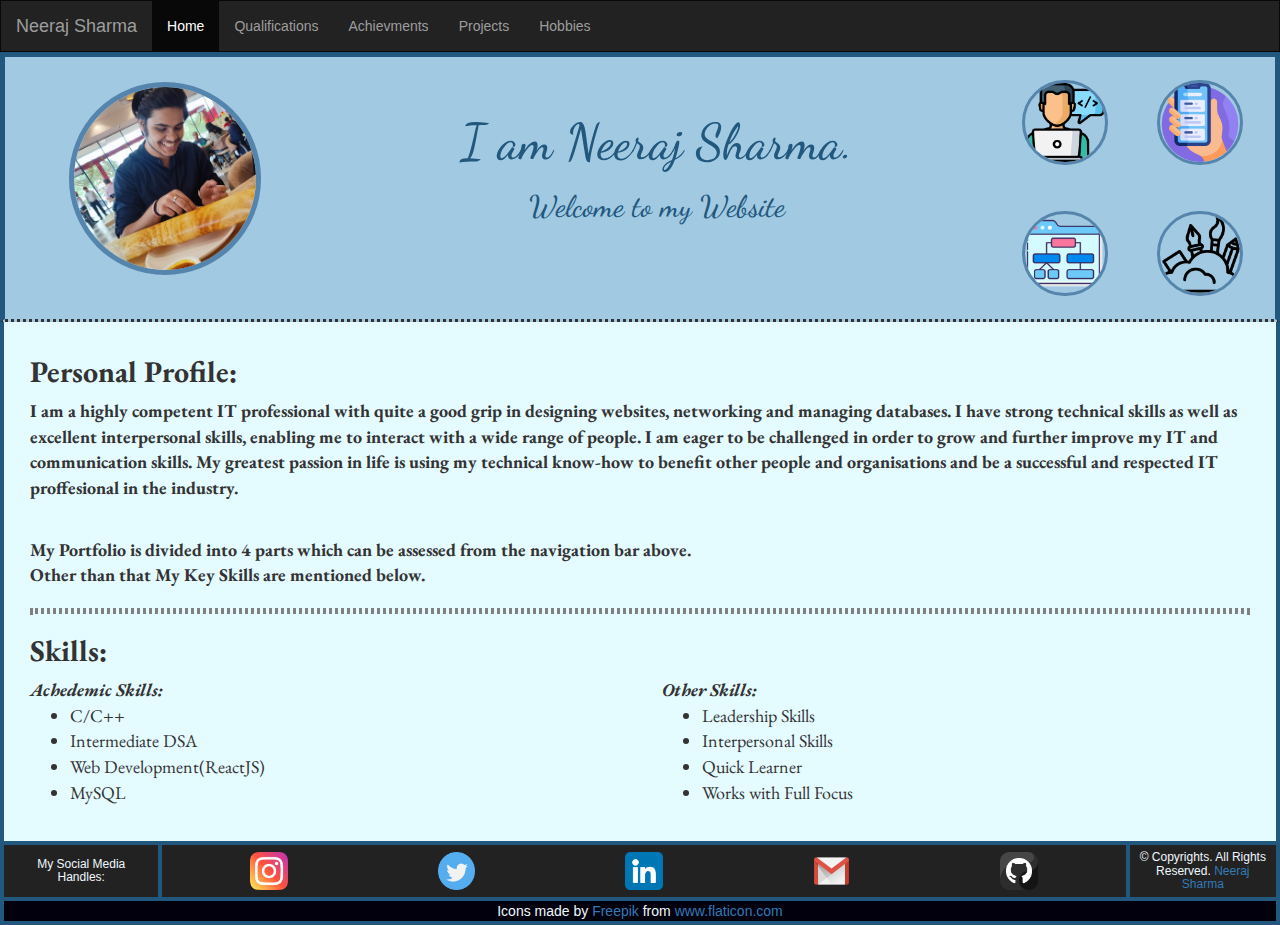
<file: index.html>
<!DOCTYPE html>
<html lang="en">
  <head>
    <!-- seo -->
    <meta charset="UTF-8" />
    <meta http-equiv="X-UA-Compatible" content="IE=edge" />
    <meta name="viewport" content="width=device-width, initial-scale=1.0" />

    <link rel="shortcut icon" href="/Media/myFavicon.ico" type="image/x-icon" />
    <title>Neeraj Sharma - Portfolio(Resume)</title>
    
    <meta name="description" content="This is a Portfolio website for a resume website Under the name of Neeraj Sharma. This is an Initial level site and Improvments are on the way. This site contains 5 sections which are the 1) mainPage which is the starting of the website or the home page. It contains Basic introduction and carrer and other skills which are possessed by neeraj sharma, 2) Qualifications - It contains Qualification details of neeraj sharma, 3)achievements - This Pages lists the achievements of Neeraj Sharma, 4)projects - This page contains the current and completed projects of Neeraj Sharma, 5)hobbies - This pages is an Extention of the about page and lists all the Hobbies of Neeraj Sharma">
    <link rel="preconnect" href="https://fonts.googleapis.com" />
    <link rel="preconnect" href="https://fonts.gstatic.com" crossorigin />
    <link href="https://fonts.googleapis.com/css2?family=Dancing+Script&family=EB+Garamond&display=swap" rel="stylesheet"/>

    <link rel="stylesheet" href="https://maxcdn.bootstrapcdn.com/bootstrap/3.4.1/css/bootstrap.min.css"/>
    <script src="https://ajax.googleapis.com/ajax/libs/jquery/3.5.1/jquery.min.js"></script>
    <script src="https://maxcdn.bootstrapcdn.com/bootstrap/3.4.1/js/bootstrap.min.js"></script>

    <link rel="stylesheet" href="./Css/styles1.css" />
    <link rel="stylesheet" href="./Css/common_styles.css">
  </head>

  <body>
    <nav class="navbar navbar-inverse">
      <div class="container-fluid">
        <div class="navbar-header">
          <a class="navbar-brand" href="./index.html">Neeraj Sharma</a>
        </div>
        <ul class="nav navbar-nav">
          <li class="active"><a href="./index.html">Home</a></li>
          <li><a href="./qualifications.html">Qualifications</a></li>
          <li><a href="./achievements.html">Achievments</a></li>
          <li><a href="./projects.html">Projects</a></li>
          <li><a href="./hobbies.html">Hobbies</a></li>
        </ul>
      </div>
    </nav>

    <div class="top-div">
      <img class="my-img" src="./Media/MyImage.png" alt="My-Image" />
      <br />
      <div class="my-name">
        <h1 class="name">I am Neeraj Sharma.</h1>
        <h3 class="site">Welcome to my Website</h3>
      </div>
      <div class="stickers">
        <img
          class="sticker" title="DSA"
          id="webdev"
          src="./Media/dev.png"
          alt="developer-sticker"
        />
        <img
          class="sticker" title="Development"
          id="smartphone"
          src="./Media/smartphone.png"
          alt="Smartphone-img"
        />
        <img
          class="sticker" title="Databases"
          id="algo"
          src="./Media/algorithm.png"
          alt="algorithm"
        />
        <img
          class="sticker" title="Designing"
          id="graphic"
          src="./Media/graphic-design.png"
          alt="graphic-design"
        />
      </div>
    </div>

    <div class="middle-div">
      <h2><strong>Personal Profile:</strong></h2>
      <p class="description"><strong>
          I am a highly competent IT professional with quite a good grip in designing websites, networking and managing databases. I have strong technical skills as well as excellent interpersonal skills, enabling me to interact with a wide range of people. I am eager to be challenged in order to grow and further improve my IT and communication skills. My greatest passion in life is using my technical know-how to benefit other people and organisations and be a successful and respected IT proffesional in the industry.
        </strong></p>
      <p class="description"><br><strong>My Portfolio is divided into 4 parts which can be assessed from the navigation bar above.<br>Other than that My Key Skills are mentioned below.</strong></p>

      <hr style="border:dotted;">

      <h2><strong>Skills: </strong></h2>
      <div class="skills">
        <div class="carrer">
          <strong><em>Achedemic Skills:</em></strong>
          <ul >
            <li class="skill">C/C++</li>
            <li class="skill">Intermediate DSA</li>
            <li class="skill">Web Development(ReactJS)</li>
            <li class="skill">MySQL</li>
          </ul>
        </div>
        <div class="other">
          <strong><em>Other Skills:</em></strong>
          <ul >
            <li class="skill">Leadership Skills</li>
            <li class="skill">Interpersonal Skills</li>
            <li class="skill">Quick Learner</li>
            <li class="skill">Works with Full Focus</li>
          </ul>
        </div>
      </div>
    </div>

    <footer class="foot">
      <h5 class="foot-head">My Social Media Handles:</h5>
      <a class="img" href="https://www.instagram.com/neeraj_sharma_ns/" target="blank"
        ><img class="SM" src="./Media/instagram.png" alt="Instagram"
      /></a>
      <a class="img" href="https://twitter.com/N_Shar_casm" target="blank"
        ><img class="SM" src="./Media/twitter.png" alt="Twitter"
      /></a>
      <a class="img" href="https://www.linkedin.com/in/neeraj-sharma-1a7b66200/" target="blank"
        ><img class="SM" src="./Media/linkedin.png" alt="LinkedIn"
      /></a>
      <!-- <a class="img" href="#" target="blank"
        ><img class="SM" src="./Media/facebook.png" alt="Facebook"
      /></a> -->
      <a
        class="img"
        href="mailto:neesharm24@gmail.com? subject=Learn about MailTo tags in HTML" target="blank"
        ><img class="SM" src="./Media/gmail.png" alt="Gmail"
      /></a>
      <a class="img" href="https://github.com/NeerajSharma2408" target="blank"
        ><img class="SM" src="./Media/github.png" alt="Github"
      /></a>
      <h5 class="copyright">
        &copy; Copyrights. All Rights Reserved.
        <a href="./index.html">Neeraj Sharma</a>
      </h5>
    </footer>

    <div class="dev-icon-link">
      <span>
        Icons made by
        <a href="https://www.freepik.com" title="Freepik">Freepik</a> from
        <a href="https://www.flaticon.com/" title="Flaticon"
          >www.flaticon.com</a
        >
      </span>
    </div>
  </body>
</html>
</file>
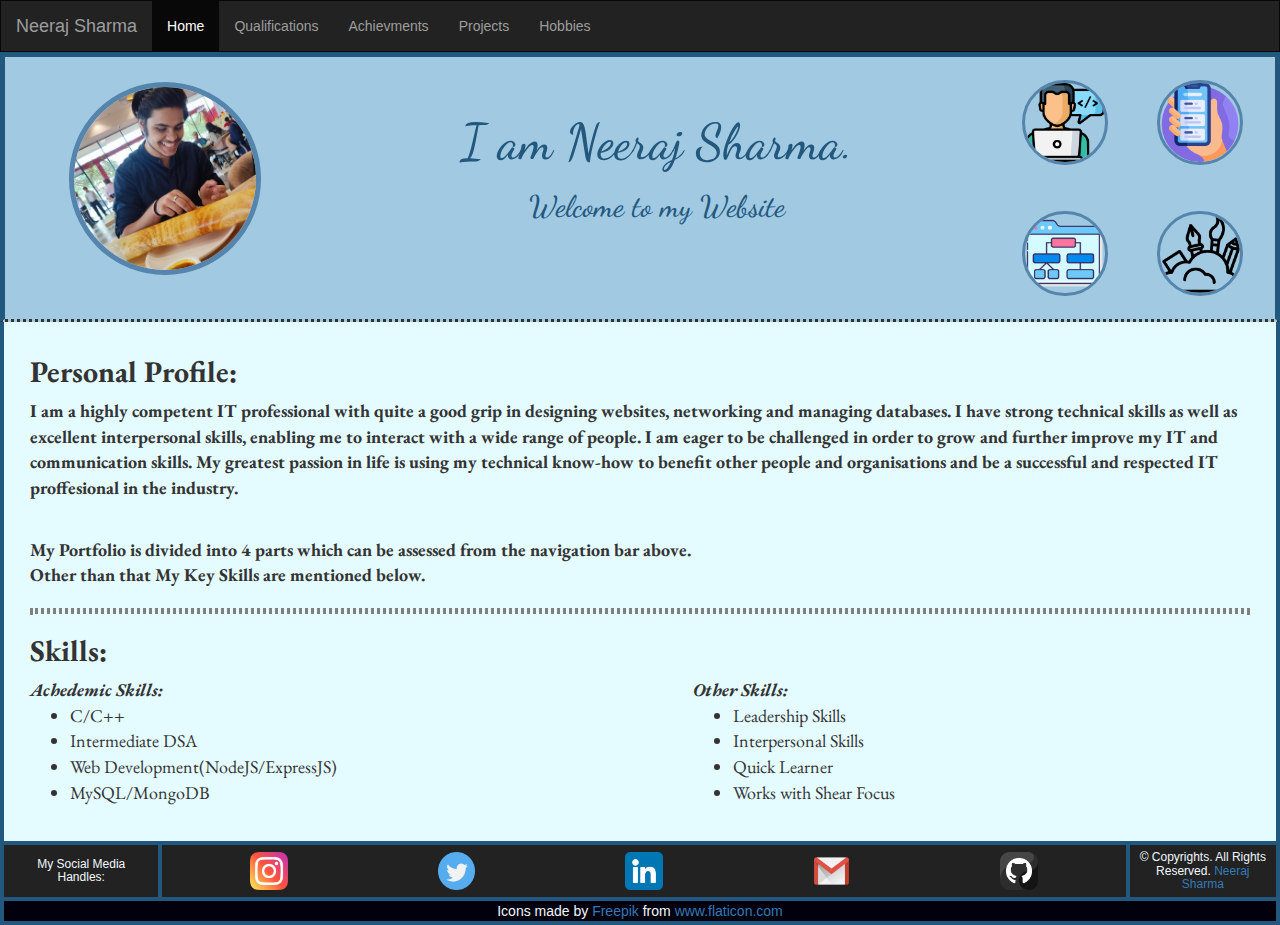
<file: portfolio/index.html>
<!DOCTYPE html>
<html lang="en">
  <head>
    <!-- seo -->
    <meta charset="UTF-8" />
    <meta http-equiv="X-UA-Compatible" content="IE=edge" />
    <meta name="viewport" content="width=device-width, initial-scale=1.0" />

    <meta name="description" content="This is a Portfolio website for a resume website Under the name of Neeraj Sharma. This is an Initial level site and Improvments are on the way. This site contains 5 sections which are the 1) mainPage which is the starting of the website or the home page. It contains Basic introduction and carrer and other skills which are possessed by neeraj sharma, 2) Qualifications - It contains Qualification details of neeraj sharma, 3)achievements - This Pages lists the achievements of Neeraj Sharma, 4)projects - This page contains the current and completed projects of Neeraj Sharma, 5)hobbies - This pages is an Extention of the about page and lists all the Hobbies of Neeraj Sharma">

    <link rel="shortcut icon" href="/Media/myFavicon.ico" type="image/x-icon" />
    <title>Neeraj Sharma - Portfolio(Resume)</title>

    <link rel="preconnect" href="https://fonts.googleapis.com" />
    <link rel="preconnect" href="https://fonts.gstatic.com" crossorigin />
    <link href="https://fonts.googleapis.com/css2?family=Dancing+Script&family=EB+Garamond&display=swap" rel="stylesheet"/>

    <link rel="stylesheet" href="https://maxcdn.bootstrapcdn.com/bootstrap/3.4.1/css/bootstrap.min.css"/>
    <script src="https://ajax.googleapis.com/ajax/libs/jquery/3.5.1/jquery.min.js"></script>
    <script src="https://maxcdn.bootstrapcdn.com/bootstrap/3.4.1/js/bootstrap.min.js"></script>

    <link rel="stylesheet" href="./Css/styles1.css" />
    <link rel="stylesheet" href="./Css/common_styles.css">
  </head>

  <body>
    <nav class="navbar navbar-inverse">
      <div class="container-fluid">
        <div class="navbar-header">
          <a class="navbar-brand" href="./index.html">Neeraj Sharma</a>
        </div>
        <ul class="nav navbar-nav">
          <li class="active"><a href="./index.html">Home</a></li>
          <li><a href="./qualifications.html">Qualifications</a></li>
          <li><a href="./achievements.html">Achievments</a></li>
          <li><a href="./projects.html">Projects</a></li>
          <li><a href="./hobbies.html">Hobbies</a></li>
        </ul>
      </div>
    </nav>

    <div class="top-div">
      <img class="my-img" src="./Media/MyImage.png" alt="My-Image" />
      <br />
      <div class="my-name">
        <h1 class="name">I am Neeraj Sharma.</h1>
        <h3 class="site">Welcome to my Website</h3>
      </div>
      <div class="stickers">
        <img
          class="sticker" title="DSA"
          id="webdev"
          src="./Media/dev.png"
          alt="developer-sticker"
        />
        <img
          class="sticker" title="Development"
          id="smartphone"
          src="./Media/smartphone.png"
          alt="Smartphone-img"
        />
        <img
          class="sticker" title="Databases"
          id="algo"
          src="./Media/algorithm.png"
          alt="algorithm"
        />
        <img
          class="sticker" title="Designing"
          id="graphic"
          src="./Media/graphic-design.png"
          alt="graphic-design"
        />
      </div>
    </div>

    <div class="middle-div">
      <h2><strong>Personal Profile:</strong></h2>
      <p class="description"><strong>
          I am a highly competent IT professional with quite a good grip in designing websites, networking and managing databases. I have strong technical skills as well as excellent interpersonal skills, enabling me to interact with a wide range of people. I am eager to be challenged in order to grow and further improve my IT and communication skills. My greatest passion in life is using my technical know-how to benefit other people and organisations and be a successful and respected IT proffesional in the industry.
        </strong></p>
      <p class="description"><br><strong>My Portfolio is divided into 4 parts which can be assessed from the navigation bar above.<br>Other than that My Key Skills are mentioned below.</strong></p>

      <hr style="border:dotted;">

      <h2><strong>Skills: </strong></h2>
      <div class="skills">
        <div class="carrer">
          <strong><em>Achedemic Skills:</em></strong>
          <ul >
            <li class="skill">C/C++</li>
            <li class="skill">Intermediate DSA</li>
            <li class="skill">Web Development(NodeJS/ExpressJS)</li>
            <!-- remove react js -->
            <li class="skill">MySQL/MongoDB</li>
          </ul>
        </div>
        <div class="other">
          <strong><em>Other Skills:</em></strong>
          <ul >
            <li class="skill">Leadership Skills</li>
            <li class="skill">Interpersonal Skills</li>
            <li class="skill">Quick Learner</li>
            <li class="skill">Works with Shear Focus</li>
            <!-- highly focused -->
          </ul>
        </div>
      </div>
    </div>

    <footer class="foot">
      <h5 class="foot-head">My Social Media Handles:</h5>
      <a class="img" href="https://www.instagram.com/neeraj_sharma_ns/" target="blank"
        ><img class="SM" src="./Media/instagram.png" alt="Instagram"
      /></a>
      <a class="img" href="https://twitter.com/N_Shar_casm" target="blank"
        ><img class="SM" src="./Media/twitter.png" alt="Twitter"
      /></a>
      <a class="img" href="https://www.linkedin.com/in/neeraj-sharma-1a7b66200/" target="blank"
        ><img class="SM" src="./Media/linkedin.png" alt="LinkedIn"
      /></a>
      <!-- <a class="img" href="#" target="blank"
        ><img class="SM" src="./Media/facebook.png" alt="Facebook"
      /></a> -->
      <a
        class="img"
        href="mailto:neesharm24@gmail.com? subject=Learn about MailTo tags in HTML" target="blank"
        ><img class="SM" src="./Media/gmail.png" alt="Gmail"
      /></a>
      <a class="img" href="https://github.com/NeerajSharma2408" target="blank"
        ><img class="SM" src="./Media/github.png" alt="Github"
      /></a>
      <h5 class="copyright">
        &copy; Copyrights. All Rights Reserved.
        <a href="./index.html">Neeraj Sharma</a>
      </h5>
    </footer>

    <div class="dev-icon-link">
      <span>
        Icons made by
        <a href="https://www.freepik.com" title="Freepik">Freepik</a> from
        <a href="https://www.flaticon.com/" title="Flaticon"
          >www.flaticon.com</a
        >
      </span>
    </div>
  </body>
</html>
</file>
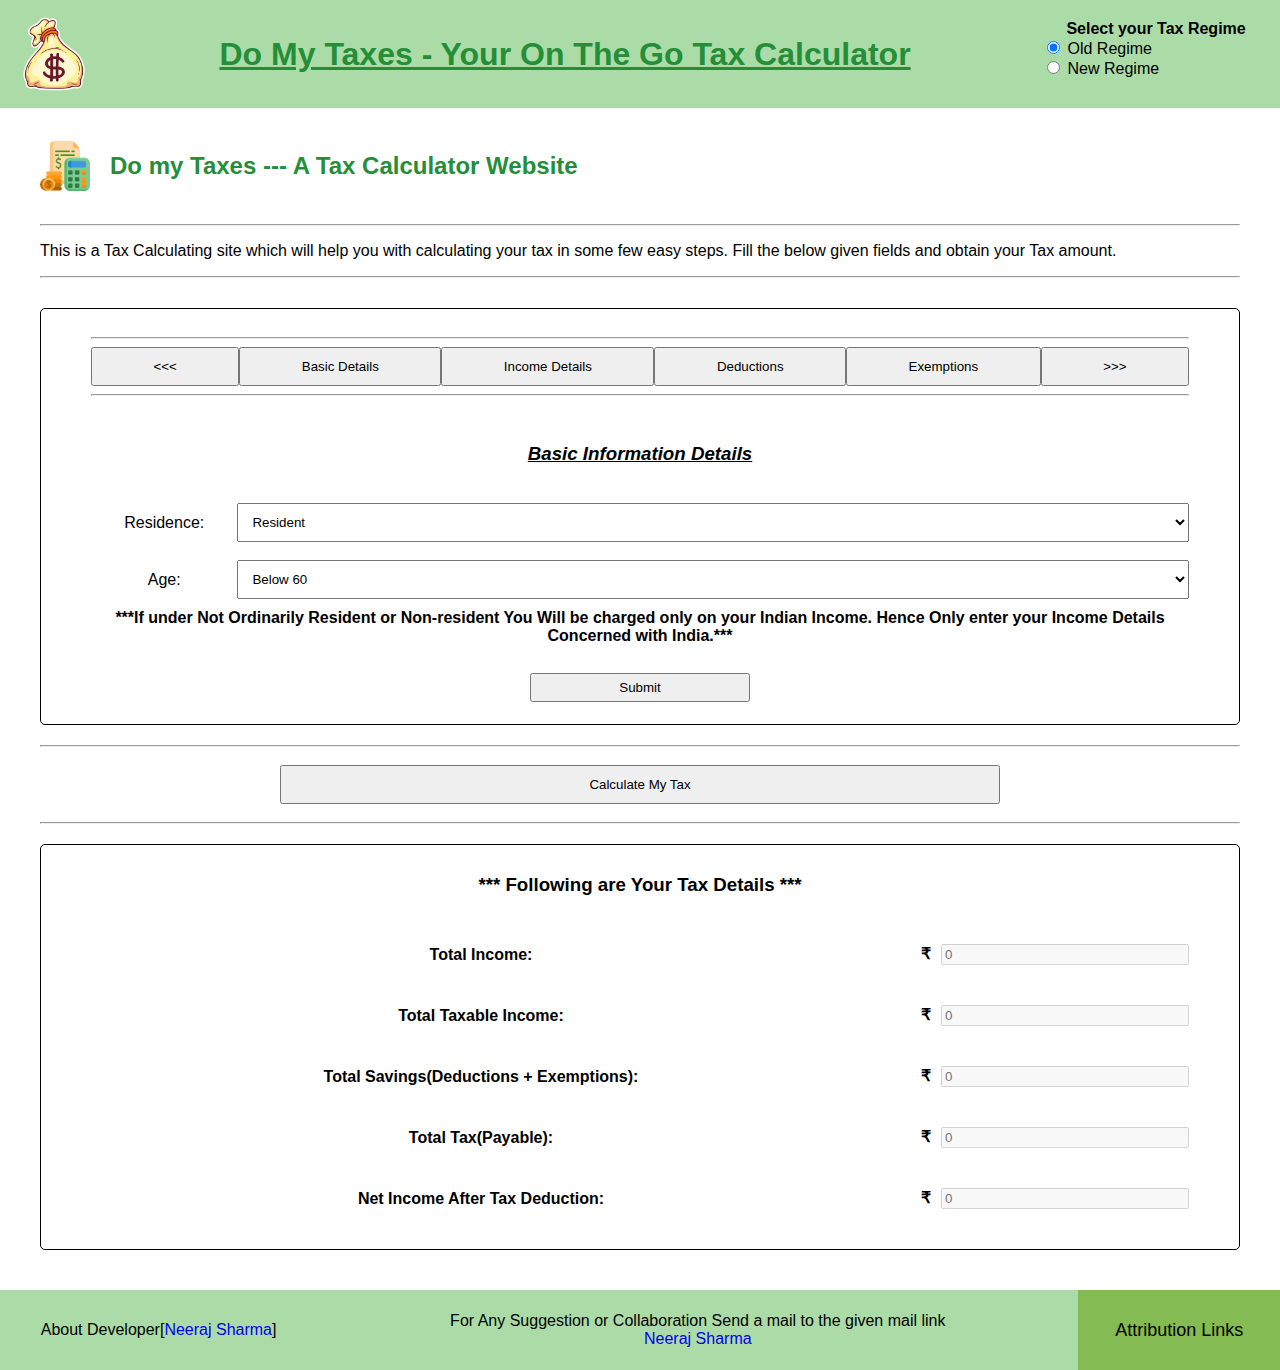
<file: taxsite/index.html>
<!DOCTYPE html>
<html lang="en">
<head>
    <meta charset="UTF-8">
    <meta http-equiv="X-UA-Compatible" content="IE=edge">
    <meta name="viewport" content="width=device-width, initial-scale=1.0">

    <link rel="shortcut icon" href="./favicon-32x32.png" type="image/x-icon">
    <link rel="stylesheet" href="./index.css">

    <title>Do My Taxes</title>
</head>
<body>
    <!-- header of the site -->
    <header>
        <img id = "head_logo" src="./money-bag.png" alt="Logo">

        <h1 id = "top_head"><u>Do My Taxes - Your On The Go Tax Calculator</u></h1>

        <div id="head_div">
            <!-- <div id="regButton">
                <button id="reg" onclick="toggleRegime()"><strong>Regime&#8595</strong></button>
            </div> -->
            <form action="" id = "head_option">

                <div id="reg_head"><b>Select your Tax Regime</b></div>
                <div>
                    <input type="radio" name="Regime" id="oldregime"
                    value="a"
                    checked 
                    onclick="changereg()">
                    Old Regime
                </div>
                <div>
                    <input type="radio" name="Regime" id="newregime" 
                    value="b" onclick="changereg()">
                    New Regime
                </div>
            </form>
        </div>
    </header>

    <!-- main body(input and output area) -->
    <div id="mainbody">

        <div id="bodyhead">
            
            <h2>
                <img id="mainicon" src="./budget.png" alt="Icon">
                <p>Do my Taxes --- A Tax Calculator Website</p>
            </h2>
            <hr>
            <p>
                This is a Tax Calculating site which will help you with calculating your tax in some few easy steps. Fill the below given fields and obtain your Tax amount.
                <br>
                <!-- <br>
                <strong>
                    *** PLEASE MAKE SURE TO CLICK THE SUBMIT BUTTON AFTER GIVING YOUR DETAILS. ***
                </strong> -->
            </p>
        </div>
        <hr>

        <div id="inputarea">

            <hr>
            <div id="panelButton">
                <button onclick="displayPanels()">
                    Show Detail Panels
                </button>
            </div>
            <div id="infobuttons">
                <button id="button1"class="infoButtons" onclick="changeInputWindow(-1)">&lt&lt&lt</button>
                <button id="button2"class="infoButtons" onclick="changeInputWindow(0)">Basic Details</button>
                <button id="button3"class="infoButtons" onclick="changeInputWindow(1)">Income Details</button>
                <button id="button4"class="infoButtons" onclick="changeInputWindow(2)">Deductions</button>
                <button id="button5"class="infoButtons" onclick="changeInputWindow(3)">Exemptions</button>
                <button id="button6"class="infoButtons" onclick="changeInputWindow(2)">Deductions & Exemptions</button>
                <button id="button7"class="infoButtons" onclick="changeInputWindow(4)">&gt&gt&gt</button>
            </div>

            <hr>

            <!-- basic details page -->
            <div id="basicdiv">
                <h3><em><u>Basic Information Details</u></em></h3>
                <form action=""  onsubmit="inputBasicDetails(); return false">
                    <div>
                        <label for="residence">Residence:</label>
                        <select name="residence" id="residence">
                            <option value="r">Resident</option>
                            <option value="o">Resident Not Ordinarily Resident</option>
                            <option value="n">Non-resident</option>
                        </select>
                    </div>
                    <br>    <!-- line break -->
                    <div>
                        <label for="age">Age:</label>
                        <select name="age" id="age">
                            <option value="1">Below 60</option>
                            <option value="2">60-80</option>
                            <option value="3">Above 80</option>
                        </select>
                    </div>
                    <div id="note">
                        <strong>***If under Not Ordinarily Resident  or Non-resident You Will be charged only on your Indian Income. Hence Only enter your Income Details Concerned with India.***</strong>
                    </div>
                    <br>    <!-- line break -->
                    <button type="submit" >Submit</button>
                </form>
            </div>

            <!-- Income details -->
            <div id="incomediv">
                <h3><em><u>Income Details</u></em></h3>
                <form action="" onsubmit="inputIncomeDetails(); return false">

                    <div id="mainsalary">
                        <a href="#mainsalary">
                            <div onclick="expand(1)" class="expanddiv">
                            <p class="expandp">Main Income Source (/month) &#8593</p>
                            </div>
                        </a>
                        <div id="field1">
                            <div class="fielddiv">
                                <label for="salary">Basic Salary <b class="star">*</b>:</label>
                                <div>
                                    <b>&#8377</b> <input type="number" name="salary" id="salary" placeholder="0" min = 0>
                                </div>
                            </div>
                            <div class="fielddiv">
                                <label for="hra">HRA (House Rent Allowance):</label>
                                <div>
                                    <b>&#8377</b> <input type="number" name="hra" id="hra" placeholder="0" min = 0>
                                </div>
                            </div>
                            <div class="fielddiv">
                                <label for="lta">LTA (Leave Travel Allowance):</label>
                                <div>
                                    <b>&#8377</b> <input type="number" name="lta" id="lta" placeholder="0" min = 0>
                                </div>
                            </div>
                            <div class="fielddiv">
                                <label for="otherAllowances">Other Allowances: </label>
                                <div>
                                    <b>&#8377</b> <input type="number" name="otherAllowances" id="otherAllowances" placeholder="0" min = 0>
                                </div>
                            </div>
                            <button id="next" onclick="expand(1);expand(2); return false">NEXT</button>
                        </div>
                    </div>

                    <div id="othersources">
                        <a href="#othersources">
                            <div onclick="expand(2)" class="expanddiv">
                            <p class="expandp">Other Income Source &#8593</p>
                            </div>
                        </a>
                        <div id="field2">
                            <div class="fielddiv">
                                <label for="ltcg">Long Term Capital Gains: </label>
                                <div>
                                    <b>&#8377</b> <input type="number" name="ltcg" id="ltcg" placeholder="0" min = 0>
                                </div>
                            </div>
                            <div class="fielddiv">
                                <label for="bussinessprofits">Business Profits: </label>
                                <div>
                                    <b>&#8377</b> <input type="number" name="bussinessprofits" id="bussinessprofits" placeholder="0" min = 0>
                                </div>
                            </div>
                            <div class="fielddiv">
                                <label for="interest">Interest Earned from Savings Acc: </label>
                                <div>
                                    <b>&#8377</b> <input type="number" name="interest" id="interest" placeholder="0" min = 0>
                                </div>
                            </div>
                            <div class="fielddiv">
                                <label for="otherIncome">Other Income (Eg:Rental income): </label>
                                <div>
                                    <b>&#8377</b> <input type="number" name="otherIncome" id="otherIncome" placeholder="0" min = 0>
                                </div>
                            </div>
                        </div>
                    </div>
                    <br>
                    <button id="submit" type="submit" >Submit</button>
                </form>
            </div>



            <!-- also make animations to make it seem that the fileds inside the panels are unfolding themselves -->

            <!-- on entering in the fields the cursor must move to the next field -->
            
            <!-- // also remember that at the end panel the user can also arrive just with the help of panel buttons, so check if the salary and all the basic and necessary details have been submitted before calculating the tax -->



            <!-- Deduction Details -->
            <div id="deductiondiv">
                <h3><em><u>Deduction Details</u></em></h3>
                <form action="" onsubmit="inputDeductions(); return false">
                    <!-- <div class="deductionHeads deductionField1" onclick = "changeDeductionPanels(1)">
                        <strong>80C &#8593</strong>
                    </div> -->

                    <div id="block1">
                        <a href="#block1">
                            <div class="deductionHeads deductionField1" onclick = "changeDeductionPanels(1)">
                                <strong>80C &#8593</strong>
                            </div>
                        </a>
                        <div id="ATC">
                            <div class="radioDiv">
                                <div>
                                    <strong>
                                        Employment Type :
                                    </strong>
                                </div>
                                <div>
                                    <input type="radio" name="employment" id="employees" onclick="employeeStatus()"
                                        checked>
                                    <label for="employment">Employed</label>
                                </div>
                                <div>
                                    <input type="radio" name="employment" id="semployees" onclick="employeeStatus()">
                                    <label for="employment">Self-Employed</label>
                                </div>
                            </div>
                            <div class="ddFields">
                                <label for="ppf">Public Provident Fund (PPF) :</label>
                                <div>
                                    <b>&#8377</b>
                                    <input type="number" name="ppf" id="ppf" placeholder="0" min = 0>
                                </div>
                            </div>
                            <div class="ddFields">
                                <label for="nsc">National Saving Certificate (NSC) :</label>
                                <div>
                                    <b>&#8377</b>           <input type="number" name="nsc" id="nsc" placeholder="0" min = 0>
                                </div>
                            </div>
                            <div class="ddFields">
                                <label for="nps">National Pension Scheme (NPS) :</label>
                                <div>
                                    <b>&#8377</b>
                                    <input type="number" name="nps" id="nps" placeholder="0" min = 0>
                                </div>
                            </div>
                            <div class="ddFields">
                                <label for="epf">Employees' Provident Fund (EPF) :</label>            
                                <div>
                                    <b>&#8377</b>
                                    <input type="number" name="epf" id="epf" placeholder="0" min = 0>
                                </div>
                            </div>
                            <div class="ddFields">
                                <label for="lip">Life Insurance Premium :</label>
                                <div>
                                    <b>&#8377</b>
                                    <input type="number" name="lip" id="lip" placeholder="0" min = 0>
                                </div>
                            </div>
                            <div class="ddFields">
                                <label for="pobd">Post Office/Bank Deposits (Min->5 years) :</label>
                                <div>
                                    <b>&#8377</b>
                                    <input type="number" name="pobd" id="pobd" placeholder="0" min = 0>
                                </div>
                            </div>
                            <div class="ddFields">
                                <label for="elss">Equity-Linked Saving Scheme (ELSS) :</label>
                                <div>
                                    <b>&#8377</b>
                                    <input type="number" name="elss" id="elss" placeholder="0" min = 0>
                                </div>
                            </div>
                            <div class="ddFields">
                                <label for="ssy">Sukanya Samriddhi Yojana (SSY) :</label>
                                <div>
                                    <b>&#8377</b>
                                    <input type="number" name="ssy" id="ssy" placeholder="0" min = 0>
                                </div>
                            </div>
                            <div class="ddFields">
                                <label for="scss">Senior Citizen Savings Scheme (SCSS) :</label>
                                <div>
                                    <b>&#8377</b>
                                    <input type="number" name="scss" id="scss" placeholder="0" min = 0>
                                </div>
                            </div>
                            <div class="ddFields">
                                <label for="ap">Annuity Plan (Only Contribution Made*) :</label>
                                <div>
                                    <b>&#8377</b>
                                    <input type="number" name="ap" id="ap" placeholder="0" min = 0>
                                </div>
                            </div>
                            <div class="ddFields">
                                <label for="oi">Other Investments :</label>
                                <div>
                                    <b>&#8377</b>
                                    <input type="number" name="oi" id="oi" placeholder="0" min = 0>
                                </div>
                            </div>
                            <button class="nextB" onclick="changeDeductionPanels(1); changeDeductionPanels(2);return false">NEXT</button>
                        </div>
                    </div>

                    <div id="block2">
                        <a href="#block2">
                            <div class="deductionHeads deductionField2" onclick = "changeDeductionPanels(2)">
                                <strong>80D &#8593</strong>
                            </div>
                        </a>
                        <div id="ATD">
                            <div class="ddFields">
                                <label for="hip">Health Insurance Premium Paid :</label>
                                <div>
                                    <b>&#8377</b>
                                    <input type="number" name="hip" id="hip" placeholder="0" min = 0>
                                </div>
                            </div>
                            <div  class="radioDiv">
                                <div>
                                    <strong>
                                        Parents age :
                                    </strong>
                                </div>
                                <!-- put it either in strong or lable tag -->
                                <div>
                                    <input type="radio" name="ParentAge" id="lt60" onclick="checkParentAge()">
                                    <label for="ParentAge">&#60= 60</label>
                                </div> 
                                <div>
                                    <input type="radio" name="ParentAge" id="gt60" onclick="checkParentAge()">
                                    <label for="ParentAge">&#62 60</label>
                                </div>
                                <div>
                                    <input type="radio" name="ParentAge" id="NA" onclick="checkParentAge()" checked>
                                    <label for="ParentAge">(NA)</label>
                                </div>
                            </div>
                            <div  class="radioDiv">
                                <div>
                                    <strong>
                                        Individual with dependent members :
                                    </strong>
                                </div>
                                <!-- put it either in strong or lable tag -->
                                <div>
                                    <input type="radio" name="dependent" id="yesD" onclick="checkDependency(); changeDependentdiv()">
                                    <label for="dependent">YES</label>
                                </div>
                                <div>
                                    <input type="radio" name="dependent" id="noD" checked onclick="checkDependency()">
                                    <label for="dependent">NO</label>
                                </div>
                            </div>
                            <div id="dependentDiv">
                                <div>
                                    <label for="mtd">Medical Treatment of Dependent :</label>
                                    <b>&#8377</b>
                                    <input type="number" name="mtd" id="mtd" placeholder="0" min = 0>
                                </div>
                                <div  class="radioDiv">
                                    <div>
                                        <strong>
                                            Type of Disability :
                                        </strong>
                                    </div>
                                    <!-- put it either in strong or lable tag -->
                                    <div>
                                        <input type="radio" name="disability" id="parent" onclick="checkDisability()">
                                        <label for="disability">Illness (For Parents)</label>
                                    </div>
                                    <div>
                                        <input type="radio" name="disability" id="fttAt" checked onclick="checkDisability()">
                                        <label for="disability">40-80% Disable</label>
                                    </div>
                                    <div>
                                        <input type="radio" name="disability" id="gt80" onclick="checkDisability()">
                                        <label for="disability">Greater Than 80% Disable</label>
                                    </div>
                                </div>
                            </div>
                            <button class="nextB" onclick="changeDeductionPanels(2); changeDeductionPanels(3);return false">NEXT</button>
                        </div>
                    </div>

                    <div id="block3">
                        <a href="#block3">
                            <div class="deductionHeads deductionField3" onclick = "changeDeductionPanels(3)">
                                <strong>Other Deduction &#8593</strong>
                            </div>
                        </a>
                        <div id="OtherDeductions">
                            <div class="ddFields">
                                <label for="ipel">Interest Paid on Education Loans :</label>
                                <div>
                                    <b>&#8377</b>
                                    <input type="number" name="ipel" id="ipel" placeholder="0" min = 0>
                                </div>
                            </div>
                            <div class="ddFields">
                                <label for="iphl">Interest Paid on Home Loans :</label>
                                <div>
                                    <b>&#8377</b>
                                    <input type="number" name="iphl" id="iphl" placeholder="0" min = 0>
                                </div>
                            </div>
                            <div class="ddFields">
                                <label for="cc">Charitable Contributions :</label>
                                <div>
                                    <b>&#8377</b>
                                    <input type="number" name="cc" id="cc" placeholder="0" min = 0>
                                </div>
                            </div>
                            <div class="ddFields">
                                <label for="od">Other Deductions :</label>
                                <div>
                                    <b>&#8377</b>
                                    <input type="number" name="od" id="od" placeholder="0" min = 0>
                                </div>
                            </div>
                        </div>
                    </div>
                    <button id="buttonD" type="submit">Submit</button>
                </form>
            </div>

            <!-- Exemption Details -->
            <div id="exemptiondiv">
                <h3><em><u>Exemption Details</u></em></h3>
                <form action="" onsubmit="inputExemptions(); return false">
                    <div id="ehra">
                        <div id="head">
                            <strong>HRA Exemption :</strong>
                        </div>
                        <div class = "efieldsCity">
                            <label for="">City:</label>
                            <div>
                                <input type="radio" name="city" id="metro" onclick="changeCityType()"
                                checked> 
                                <label for="city">Metro</label>
                            </div>
                            <div>
                                <input type="radio" name="city" id="nmetro"
                                onclick="changeCityType()">
                                <label for="city">Non-Metro</label>
                            </div>
                        </div>
                        <div class = "efields">
                            <label for="rent">Rent Paid (/month):</label>
                            <div>
                                <b>&#8377</b> <input type="number" name="rent" id="rent" placeholder="0" min = 0>
                            </div>
                        </div>
                    </div>
                    <div class = "efields">
                        <label for="elta"><strong>LTA Exemption (*Only On Tickets):</strong></label>
                        <div>
                            <b>&#8377</b> <input type="number" name="elta" id="elta" placeholder="0" min = 0>
                        </div>
                    </div>
                    <div class = "efields">
                        <label for="eothers">Other Exemptions :</label>
                        <div>
                            <b>&#8377</b> <input type="number" name="eothers" id="eothers" placeholder="0" min = 0>
                        </div>
                    </div>
                    <button type="submit">Submit</button>
                </form>
            </div>

            <div id="DeductionsnExemptionsdiv">
                <h3><em><u>Deductions And Exemptions Details</u></em></h3>
                <form action="" onsubmit="inputDnE(); return false">
                    <div class = "DnE">
                        <label for="nps">NPS Investment :</label>
                        <div>
                            <b>&#8377</b> <input type="number" name="nps" id="nps" placeholder="0" min = 0>
                        </div>
                    </div>
                    <div class = "DnE">
                        <label for="DnErent">Rent Paid (/month):</label>
                        <div>
                            <b>&#8377</b> <input type="number" name="DnErent" id="DnErent" placeholder="0" min = 0>
                        </div>
                    </div>
                    <div class = "DnE">
                        <label for="otherDnE">Other Deductions/Exemptions:</label>
                        <div>
                            <b>&#8377</b> <input type="number" name="otherDnE" id="otherDnE" placeholder="0" min = 0>
                        </div>
                    </div>
                    <button type="submit">Submit</button>
                </form>
            </div>
        </div>
        <hr>

        <!-- give style to button and tax regions -->
        <button id="taxButton" onclick="calculateTax(); return false">Calculate My Tax</button>

        <hr>
        <!-- tax info area -->
        
        <div id="taxArea">
            <div>
                <h3>*** Following are Your Tax Details ***</h4>
            </div>
            <div class="taxFields">
                <strong>Total Income: </strong>

                <div>
                    <b>&#8377</b>
                    <input type="number" name="totalIncome" id="totalIncome" placeholder="0" min="0" disabled>
                </div>
            </div>
            <div class="taxFields">
                <strong>Total Taxable Income: </strong>
                <div>
                    <b>&#8377</b>
                    <input type="number" name="taxableIncome" id="taxableIncome" placeholder="0" min="0" disabled>
                </div>
            </div>
            <div class="taxFields">
                <strong>Total Savings(Deductions + Exemptions): </strong>
                <div>
                    <b>&#8377</b>
                    <input type="number" name="savings" id="savings" placeholder="0" min="0" disabled>
                </div>
            </div>
            <div class="taxFields">
                <strong>Total Tax(Payable): </strong>
                <div>
                    <b>&#8377</b>
                    <input type="number" name="taxAmount" id="taxAmount" placeholder="0" min="0" disabled>
                </div>
            </div>
            <div class="taxFields">
                <strong>Net Income After Tax Deduction: </strong>
                <div>
                    <b>&#8377</b>
                    <input type="number" name="netIncome" id="netIncome" placeholder="0" min="0" disabled>
                </div>
            </div>
        </div>
    </div>
    
    <!-- footer area of the site -->
    <footer>
        <div id="portfoliolink">
            About Developer[<a href="https://neerajsharma2408.github.io/portfolio/index.html">Neeraj Sharma</a>]
        </div>

        <div id="maillink">
            For Any Suggestion or Collaboration Send a mail to the given mail link<br><a href="mailto:neesharm24@gmail">Neeraj Sharma</a>
        </div>
        
        <div id="linksdiv">
            <div id="links">
                <a id="a1" href="https://www.flaticon.com/free-stickers/money-bag" title="money bag stickers">Money bag stickers created by Gohsantosadrive - Flaticon</a>
                <a id="a2" href="https://www.flaticon.com/free-icons/budget" title="budget icons">Budget icons created by Freepik - Flaticon</a>
            </div>
            <button id="atbbutton">Attribution Links</button>
        </div>
    </footer>
</body>

<script type="text/javascript" src = "./index.js"></script>

</html>
</file>
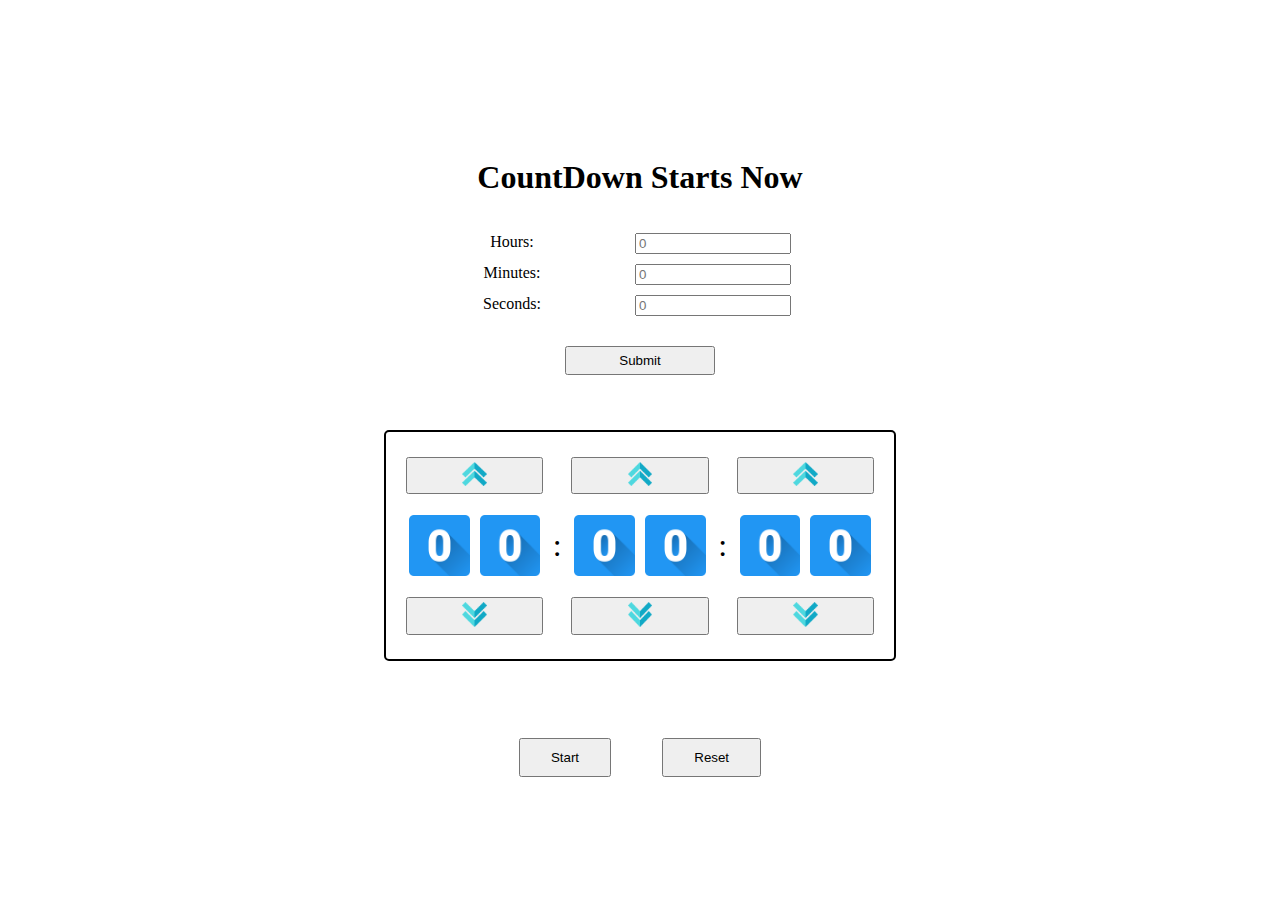
<file: timersite/index.html>
<!DOCTYPE html>
<html lang="en">
<head>
    <meta charset="UTF-8">
    <meta http-equiv="X-UA-Compatible" content="IE=edge">
    <meta name="viewport" content="width=device-width, initial-scale=1.0">
    <title>Count Down App</title>
    <link rel="stylesheet" href="./index.css">
</head>
<body>
    <div id="heading">
        <h1>CountDown Starts Now</h1>
    </div>

    <div id="inputDiv">
        <form action="" onsubmit="takeTime();return false">
            <div>
                <label for="h">Hours: </label>
                <input type="number" name="h" id="h" placeholder="0" min="0" max="24">
            </div>
            <div>
                <label for="m">Minutes: </label>
                <input type="number" name="m" id="m" placeholder="0" min="0" max="59">
            </div>
            <div>
                <label for="s">Seconds: </label>
                <input type="number" name="s" id="s" placeholder="0" min="0" max="59">
            </div>
            <div>
                <button type="submit">
                    Submit
                </button>
            </div>
        </form>
    </div>
    <div id="mainDiv">
        <div class="digits">
            <button onclick="moveUp(0)">
                <img class="arrows" src="./up-chevron.png" alt="upArrow">
            </button>
            <div id="hours">
                <img id="hrsTens" class="time" src="./zero.png" alt="Img">

                <img id="hrsOnes" class="time" src="./zero.png" alt="Img">
            </div>
            <button onclick="moveDown(0)">
                <img class="arrows" src="./down-chevron.png" alt="downArrow">
            </button>
        </div>  
        <span class="colon">:</span>
        <div class="digits">
            <button onclick="moveUp(1)">
                <img class="arrows" src="./up-chevron.png" alt="upArrow">
            </button>
            <div id="minutes">
                <img id="minTens"class="time" src="./zero.png" alt="Img">
                
                <img id="minOnes" class="time" src="./zero.png" alt="Img">
            </div>
            <button onclick="moveDown(1)">
                <img class="arrows" src="./down-chevron.png" alt="downArrow">
            </button>
        </div>
        <span class="colon">:</span>
        <div class="digits">
            <button onclick="moveUp(2)">
                <img class="arrows" src="./up-chevron.png" alt="upArrow">
            </button>
            <div id="seconds">
                <img id="secTens" class="time" src="./zero.png" alt="Img">
                
                <img id="secOnes" class="time" src="./zero.png" alt="Img">
            </div>
            <button onclick="moveDown(2)">
                <img class="arrows" src="./down-chevron.png" alt="downArrow">
            </button>
        </div>      
    </div>
    <div id="buttonDiv">
        <button id="startstopButton" onclick="startAndStop(1)">
            Start
        </button>
        <button id="reset" onclick="reset()">
            Reset
        </button>
    </div>
</body>
<script src="./index.js"></script>
</html>
</file>
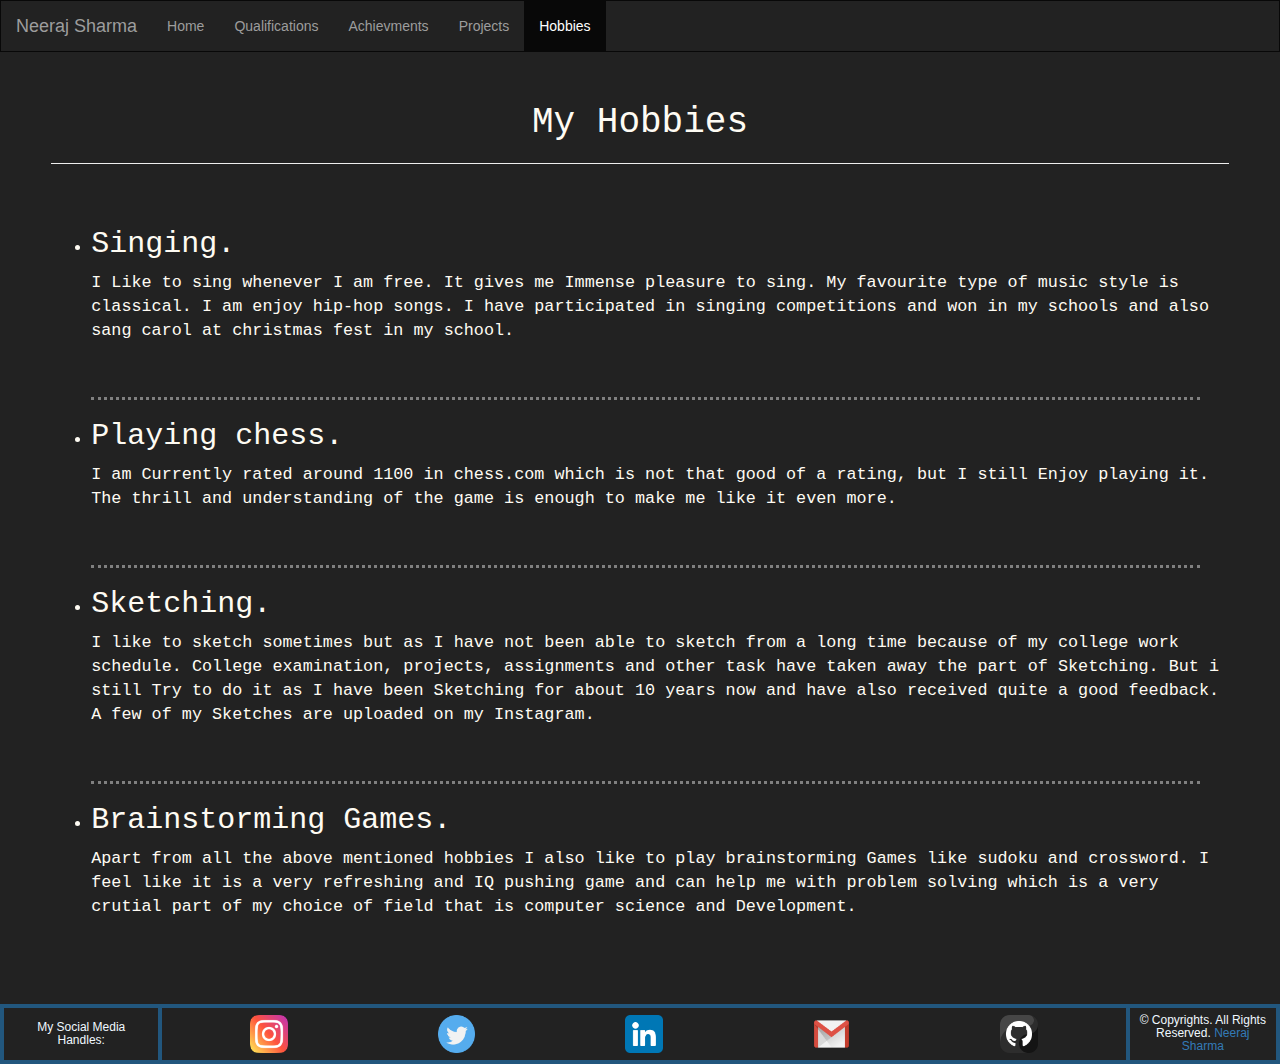
<file: hobbies.html>
<!DOCTYPE html>
<html lang="en">
<head>
    <meta charset="UTF-8">
    <meta http-equiv="X-UA-Compatible" content="IE=edge">
    <meta name="viewport" content="width=device-width, initial-scale=1.0">
    <link rel="shortcut icon" href="/Media/hob.ico" type="image/x-icon">
    <title>Hobbies - Neeraj Sharma</title>

    <link
      rel="stylesheet"
      href="https://maxcdn.bootstrapcdn.com/bootstrap/3.4.1/css/bootstrap.min.css"
    />
    <script src="https://ajax.googleapis.com/ajax/libs/jquery/3.5.1/jquery.min.js"></script>
    <script src="https://maxcdn.bootstrapcdn.com/bootstrap/3.4.1/js/bootstrap.min.js"></script>

    <link rel="stylesheet" href="./Css/hob.css">
    <link rel="stylesheet" href="./Css/common_styles.css">
</head>
<body>
    
    <nav class="navbar navbar-inverse">
        <div class="container-fluid">
          <div class="navbar-header">
            <a class="navbar-brand" href="./index.html">Neeraj Sharma</a>
          </div>
          <ul class="nav navbar-nav">
            <li><a href="./index.html">Home</a></li>
            <li><a href="./qualifications.html">Qualifications</a></li>
            <li><a href="./achievements.html">Achievments</a></li>
            <li><a href="./projects.html">Projects</a></li>
            <li class="active"><a href="./hobbies.html">Hobbies</a></li>
          </ul>
        </div>
      </nav>

      <div class="hob-content">
        <h1 style="text-align: center;">My Hobbies</h1>
        <hr>
        <br>
        <ul>
          <li class="hob"><h2>Singing.</h2>
            <p>I Like to sing whenever I am free. It gives me Immense pleasure to sing.
              My favourite type of music style is classical. I am enjoy hip-hop songs.
              I have participated in singing competitions and won in my schools and also sang carol at christmas fest in my school.</p>
            <br>
          </li>
          <hr class="hr-tag">
          <li class="hob"><h2>Playing chess.</h2>
            <p>I am Currently rated around 1100 in chess.com which is not that good of a rating, but I still Enjoy playing it. The thrill and understanding of the game is enough to make me like it even more.</p>
            <br>
          </li>
          <hr class="hr-tag">
          <li class="hob"><h2>Sketching.</h2>
            <p>I like to sketch sometimes but as I have not been able to sketch from a long time because of my college work schedule. College examination, projects, assignments and other task have taken away the part of Sketching. But i still Try to do it as I have been Sketching for about 10 years now and have also received quite a good feedback. A few of my Sketches are uploaded on my Instagram.</p>
            <br>
          </li>
          <hr class="hr-tag">
          <li class="hob"><h2>Brainstorming Games.</h2>
            <p>Apart from all the above mentioned hobbies I also like to play brainstorming Games like sudoku and crossword. I feel like it is a very refreshing and IQ pushing game and can help me with problem solving which is a very crutial part of my choice of field that is computer science and Development.</p>
            <br>
          </li>
        </ul>
      </div>

      <footer class="foot">
        <h5 class="foot-head">My Social Media Handles:</h5>
        <a class="img" href="https://www.instagram.com/neeraj_sharma_ns/"
          ><img class="SM" src="./Media/instagram.png" alt="Instagram"
        /></a>
        <a class="img" href="#"
          ><img class="SM" src="./Media/twitter.png" alt="Twitter"
        /></a>
        <a class="img" href="https://www.linkedin.com/in/neeraj-sharma-1a7b66200/"
          ><img class="SM" src="./Media/linkedin.png" alt="LinkedIn"
        /></a>
        <!-- <a class="img" href="#"
          ><img class="SM" src="./Media/facebook.png" alt="Facebook"
        /></a> -->
        <a
          class="img"
          href="mailto:neesharm24@gmail.com? subject=Learn about MailTo tags in HTML"
          ><img class="SM" src="./Media/gmail.png" alt="Gmail"
        /></a>
        <a class="img" href="https://github.com/NeerajSharma2408"
          ><img class="SM" src="./Media/github.png" alt="Github"
        /></a>
        <h5 class="copyright">
          &copy; Copyrights. All Rights Reserved.
          <a href="./index.html">Neeraj Sharma</a>
        </h5>
      </footer>
</body>
</html>
</file>
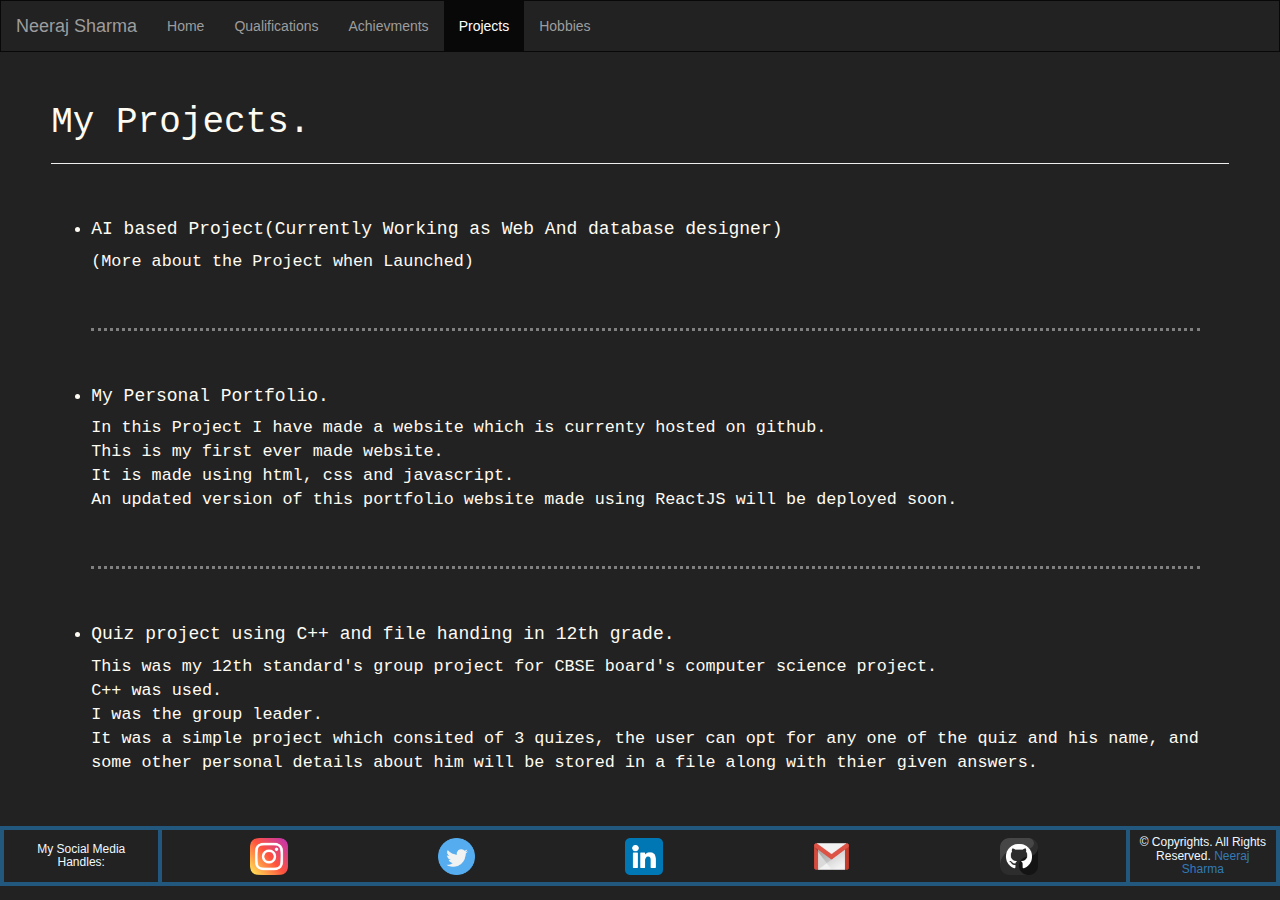
<file: projects.html>
<!DOCTYPE html>
<html lang="en">
<head>
    <meta charset="UTF-8">
    <meta http-equiv="X-UA-Compatible" content="IE=edge">
    <meta name="viewport" content="width=device-width, initial-scale=1.0">
    <link rel="shortcut icon" href="/Media/dsa.ico" type="image/x-icon">
    <title>Projects - Neeraj Sharma</title>

    <link
      rel="stylesheet"
      href="https://maxcdn.bootstrapcdn.com/bootstrap/3.4.1/css/bootstrap.min.css"
    />
    <script src="https://ajax.googleapis.com/ajax/libs/jquery/3.5.1/jquery.min.js"></script>
    <script src="https://maxcdn.bootstrapcdn.com/bootstrap/3.4.1/js/bootstrap.min.js"></script>

    <link rel="stylesheet" href="./Css/pro.css">
    <link rel="stylesheet" href="./Css/common_styles.css">

</head>
<body>

    <nav class="navbar navbar-inverse">
        <div class="container-fluid">
          <div class="navbar-header">
            <a class="navbar-brand" href="./index.html">Neeraj Sharma</a>
          </div>
          <ul class="nav navbar-nav">
            <li><a href="./index.html">Home</a></li>
            <li><a href="./qualifications.html">Qualifications</a></li>
            <li><a href="./achievements.html">Achievments</a></li>
            <li class="active"><a href="./projects.html">Projects</a></li>
            <li><a href="./hobbies.html">Hobbies</a></li>
          </ul>
        </div>
      </nav>

      <div class="pro-content">
        <h1>My Projects.</h1>
        <hr>
        <ul>
              <br>
          <li><h4>AI based Project(Currently Working as Web And database designer)</h4>
              <p>(More about the Project when Launched)</p></li>
              <br>
          <hr class="hr-tag">
              <br>
          <li><h4>My Personal Portfolio.</h4>
              <p>In this Project I have made a website which is currenty hosted on github.<br>This is my first ever made website.<br>It is made using html, css and javascript.<br>An updated version of this portfolio website made using ReactJS will be deployed soon.</p></li>
              <br>
          <hr class="hr-tag">
              <br>
          <li><h4>Quiz project using C++ and file handing in 12th grade.</h4>
              <p>This was my 12th standard's group project for CBSE board's computer science project.<br>C++ was used.<br>I was the group leader.<br>It was a simple project which consited of 3 quizes, the user can opt for any one of the quiz and his name, and some other personal details about him will be stored in a file along with thier given answers.</p></li>
        </ul>
      </div>

      <footer class="foot">
        <h5 class="foot-head">My Social Media Handles:</h5>
        <a class="img" href="https://www.instagram.com/neeraj_sharma_ns/"
          ><img class="SM" src="./Media/instagram.png" alt="Instagram"
        /></a>
        <a class="img" href="#"
          ><img class="SM" src="./Media/twitter.png" alt="Twitter"
        /></a>
        <a class="img" href="https://www.linkedin.com/in/neeraj-sharma-1a7b66200/"
          ><img class="SM" src="./Media/linkedin.png" alt="LinkedIn"
        /></a>
        <!-- <a class="img" href="#"
          ><img class="SM" src="./Media/facebook.png" alt="Facebook"
        /></a> -->
        <a
          class="img"
          href="mailto:neesharm24@gmail.com? subject=Learn about MailTo tags in HTML"
          ><img class="SM" src="./Media/gmail.png" alt="Gmail"
        /></a>
        <a class="img" href="https://github.com/NeerajSharma2408"
          ><img class="SM" src="./Media/github.png" alt="Github"
        /></a>
        <h5 class="copyright">
          &copy; Copyrights. All Rights Reserved.
          <a href="./index.html">Neeraj Sharma</a>
        </h5>
      </footer>
</body>
</html>
</file>
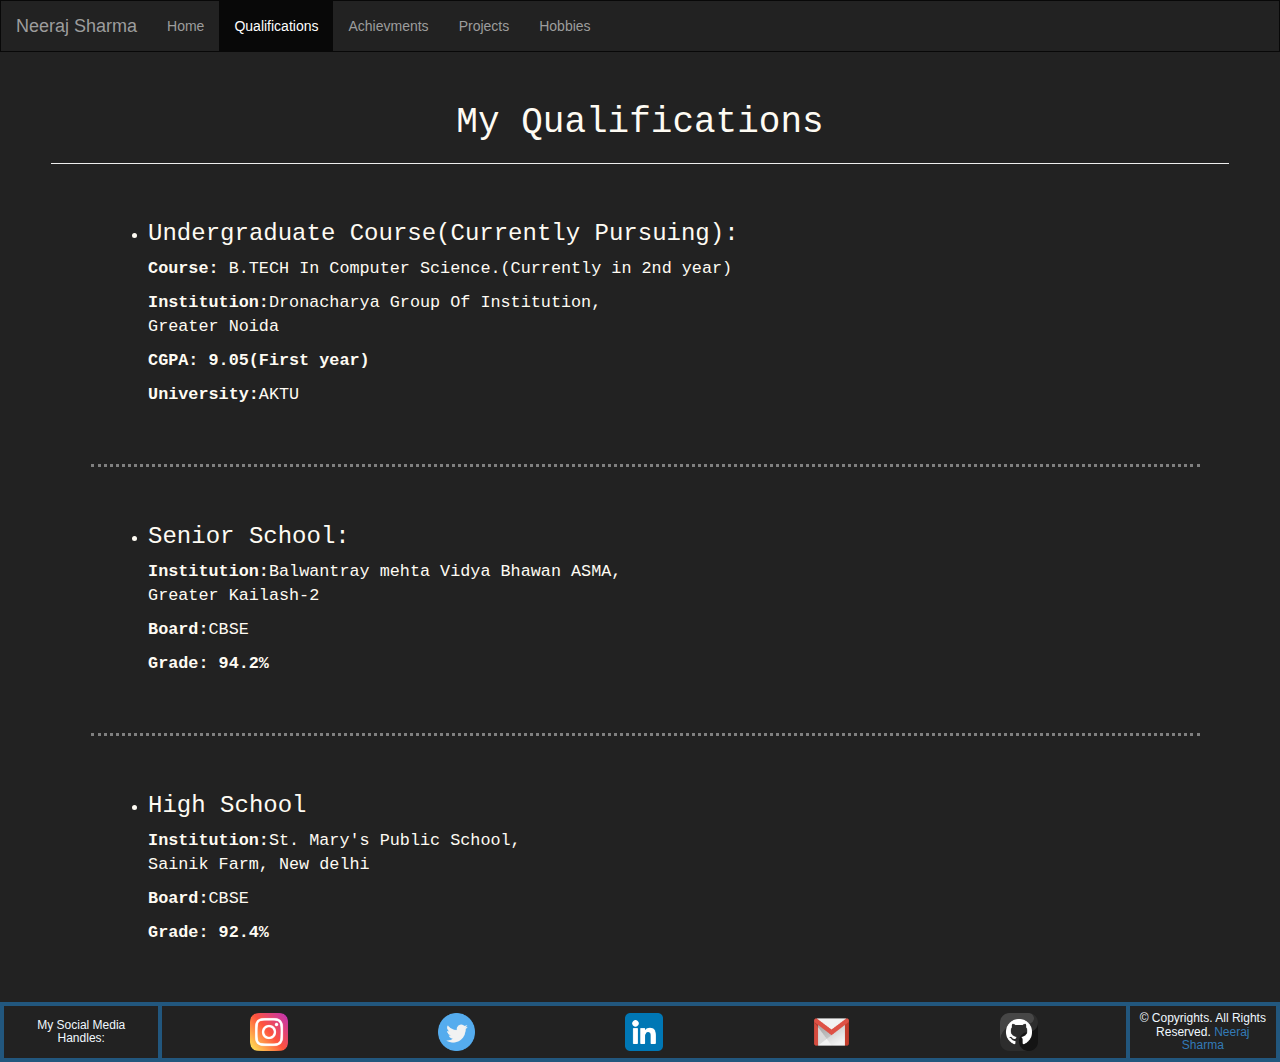
<file: qualifications.html>
<!DOCTYPE html>
<html lang="en">
<head>
    <meta charset="UTF-8">
    <meta http-equiv="X-UA-Compatible" content="IE=edge">
    <meta name="viewport" content="width=device-width, initial-scale=1.0">
    <link rel="shortcut icon" href="/Media/qual.ico" type="image/x-icon">
    <title>Qualifications - Neeraj Sharma</title>

    <link
      rel="stylesheet"
      href="https://maxcdn.bootstrapcdn.com/bootstrap/3.4.1/css/bootstrap.min.css"
    />
    <script src="https://ajax.googleapis.com/ajax/libs/jquery/3.5.1/jquery.min.js"></script>
    <script src="https://maxcdn.bootstrapcdn.com/bootstrap/3.4.1/js/bootstrap.min.js"></script>

    <link rel="stylesheet" href="./Css/qual.css">
    <link rel="stylesheet" href="./Css/common_styles.css">

</head>
<body>

    <nav class="navbar navbar-inverse">
        <div class="container-fluid">
          <div class="navbar-header">
            <a class="navbar-brand" href="./index.html">Neeraj Sharma</a>
          </div>
          <ul class="nav navbar-nav">
            <li><a href="./index.html">Home</a></li>
            <li class="active"><a href="./qualifications.html">Qualifications</a></li>
            <li><a href="./achievements.html">Achievments</a></li>
            <li><a href="./projects.html">Projects</a></li>
            <li><a href="./hobbies.html">Hobbies</a></li>
          </ul>
        </div>
      </nav>

      <div class="qual-content">
        <h1 style="text-align: center;">My Qualifications</h1>
        <hr>
        <ul>
          <li class="list-class">
            <h3>Undergraduate Course(Currently Pursuing):</h3>
            <p><strong>Course:</strong> B.TECH In Computer Science.(Currently in 2nd year)</p>
            <p><strong>Institution:</strong>Dronacharya Group Of Institution,<br>Greater Noida</p>
            <p><strong>CGPA: 9.05(First year)</strong></p>
            <p><strong>University:</strong>AKTU</p>
          </li>
          <!-- <hr style="width: 100%; margin:auto;"> -->
          <hr class="hr-tag"/>
          <li class="list-class">
            <h3>Senior School:</h3>
            <p><strong>Institution:</strong>Balwantray mehta Vidya Bhawan ASMA,<br>Greater Kailash-2</p>
            <p><strong>Board:</strong>CBSE</p>
            <p><strong>Grade: 94.2%</strong></p>
          </li>
          <!-- <hr style="width: 100%; margin: auto;"> -->
          <hr class="hr-tag"/>
          <li class="list-class">
            <h3>High School</h3>
            <p><strong>Institution:</strong>St. Mary's Public School,<br>Sainik Farm, New delhi</p>
            <p><strong>Board:</strong>CBSE</p>
            <p><strong>Grade: 92.4%</strong></p>
          </li>
        </ul>
      </div>

      <footer class="foot">
        <h5 class="foot-head">My Social Media Handles:</h5>
        <a class="img" href="https://www.instagram.com/neeraj_sharma_ns/"
          ><img class="SM" src="./Media/instagram.png" alt="Instagram"
        /></a>
        <a class="img" href="#"
          ><img class="SM" src="./Media/twitter.png" alt="Twitter"
        /></a>
        <a class="img" href="https://www.linkedin.com/in/neeraj-sharma-1a7b66200/"
          ><img class="SM" src="./Media/linkedin.png" alt="LinkedIn"
        /></a>
        <!-- <a class="img" href="#"
          ><img class="SM" src="./Media/facebook.png" alt="Facebook"
        /></a> -->
        <a
          class="img"
          href="mailto:neesharm24@gmail.com? subject=Learn about MailTo tags in HTML"
          ><img class="SM" src="./Media/gmail.png" alt="Gmail"
        /></a>
        <a class="img" href="https://github.com/NeerajSharma2408"
          ><img class="SM" src="./Media/github.png" alt="Github"
        /></a>
        <h5 class="copyright">
          &copy; Copyrights. All Rights Reserved.
          <a href="./index.html">Neeraj Sharma</a>
        </h5>
      </footer>
</body>
</html>
</file>
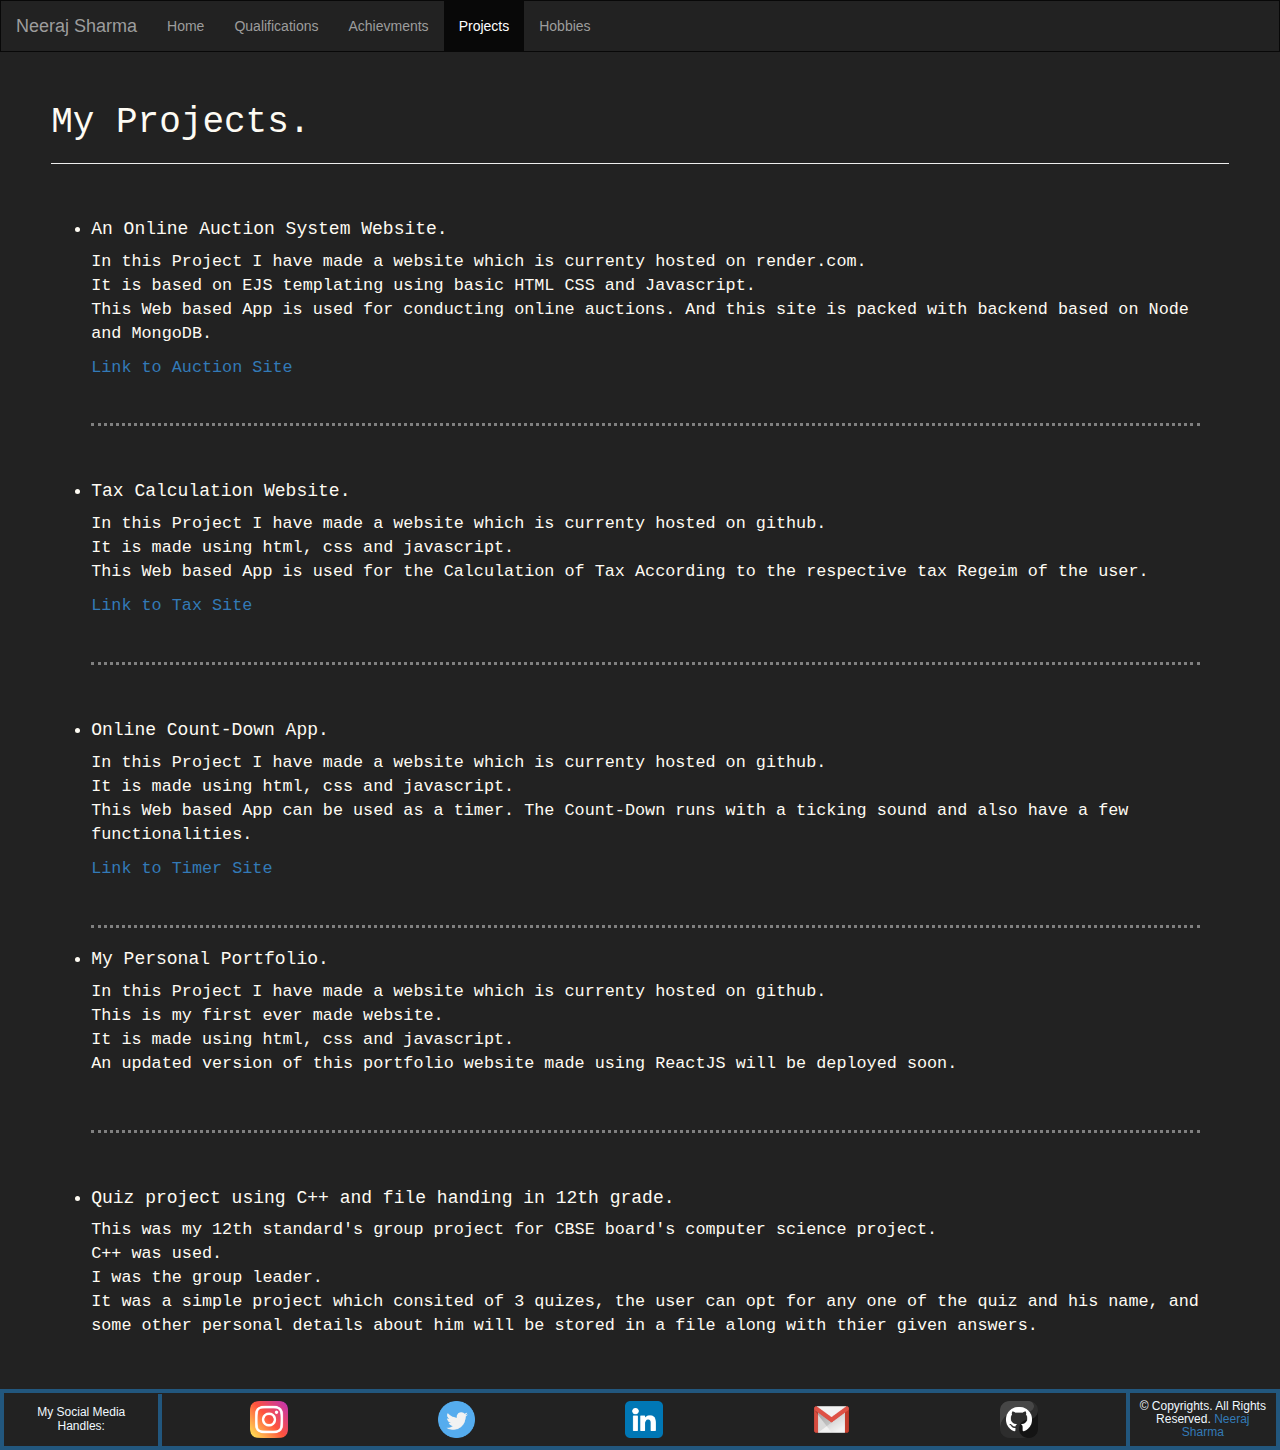
<file: portfolio/projects.html>
<!DOCTYPE html>
<html lang="en">
<head>
    <meta charset="UTF-8">
    <meta http-equiv="X-UA-Compatible" content="IE=edge">
    <meta name="viewport" content="width=device-width, initial-scale=1.0">
    <link rel="shortcut icon" href="/Media/dsa.ico" type="image/x-icon">
    <title>Projects - Neeraj Sharma</title>

    <link
      rel="stylesheet"
      href="https://maxcdn.bootstrapcdn.com/bootstrap/3.4.1/css/bootstrap.min.css"
    />
    <script src="https://ajax.googleapis.com/ajax/libs/jquery/3.5.1/jquery.min.js"></script>
    <script src="https://maxcdn.bootstrapcdn.com/bootstrap/3.4.1/js/bootstrap.min.js"></script>

    <link rel="stylesheet" href="./Css/pro.css">
    <link rel="stylesheet" href="./Css/common_styles.css">

</head>
<body>

    <nav class="navbar navbar-inverse">
        <div class="container-fluid">
          <div class="navbar-header">
            <a class="navbar-brand" href="./index.html">Neeraj Sharma</a>
          </div>
          <ul class="nav navbar-nav">
            <li><a href="./index.html">Home</a></li>
            <li><a href="./qualifications.html">Qualifications</a></li>
            <li><a href="./achievements.html">Achievments</a></li>
            <li class="active"><a href="./projects.html">Projects</a></li>
            <li><a href="./hobbies.html">Hobbies</a></li>
          </ul>
        </div>
      </nav>

      <div class="pro-content">
        <h1>My Projects.</h1>
        <hr>
        <ul>
              <br>
          <li><h4>An Online Auction System Website.</h4>
              <p>In this Project I have made a website which is currenty hosted on render.com.<br>It is based on EJS templating using basic HTML CSS and Javascript.<br>This Web based App is used for conducting online auctions. And this site is packed with backend based on Node and MongoDB.</p><a href="https://online-auction-system-ns-mp.onrender.com/">Link to Auction Site</a></li>
              <br>
          <hr class="hr-tag">
              <br>
          <li><h4>Tax Calculation Website.</h4>
              <p>In this Project I have made a website which is currenty hosted on github.<br>It is made using html, css and javascript.<br>This Web based App is used for the Calculation of Tax According to the respective tax Regeim of the user.</p><a href="https://neerajsharma2408.github.io/taxsite/index.html">Link to Tax Site</a></li>
              <br>
          <hr class="hr-tag">
            <br>
          <li><h4>Online Count-Down App.</h4>
            <p>In this Project I have made a website which is currenty hosted on github.<br>It is made using html, css and javascript.<br>This Web based App can be used as a timer. The Count-Down runs with a ticking sound and also have a few functionalities.</p><a href="https://neerajsharma2408.github.io/timersite/index.html">Link to Timer Site</a></li>
            <br>
          <hr class="hr-tag">
          <li><h4>My Personal Portfolio.</h4>
              <p>In this Project I have made a website which is currenty hosted on github.<br>This is my first ever made website.<br>It is made using html, css and javascript.<br>An updated version of this portfolio website made using ReactJS will be deployed soon.</p></li>
              <br>
          <hr class="hr-tag">
              <br>
          <li><h4>Quiz project using C++ and file handing in 12th grade.</h4>
              <p>This was my 12th standard's group project for CBSE board's computer science project.<br>C++ was used.<br>I was the group leader.<br>It was a simple project which consited of 3 quizes, the user can opt for any one of the quiz and his name, and some other personal details about him will be stored in a file along with thier given answers.</p></li>
        </ul>
      </div>

      <footer class="foot">
        <h5 class="foot-head">My Social Media Handles:</h5>
        <a class="img" href="https://www.instagram.com/neeraj_sharma_ns/"
          ><img class="SM" src="./Media/instagram.png" alt="Instagram"
        /></a>
        <a class="img" href="#"
          ><img class="SM" src="./Media/twitter.png" alt="Twitter"
        /></a>
        <a class="img" href="https://www.linkedin.com/in/neeraj-sharma-1a7b66200/"
          ><img class="SM" src="./Media/linkedin.png" alt="LinkedIn"
        /></a>
        <!-- <a class="img" href="#"
          ><img class="SM" src="./Media/facebook.png" alt="Facebook"
        /></a> -->
        <a
          class="img"
          href="mailto:neesharm24@gmail.com? subject=Learn about MailTo tags in HTML"
          ><img class="SM" src="./Media/gmail.png" alt="Gmail"
        /></a>
        <a class="img" href="https://github.com/NeerajSharma2408"
          ><img class="SM" src="./Media/github.png" alt="Github"
        /></a>
        <h5 class="copyright">
          &copy; Copyrights. All Rights Reserved.
          <a href="./index.html">Neeraj Sharma</a>
        </h5>
      </footer>
</body>
</html>
</file>
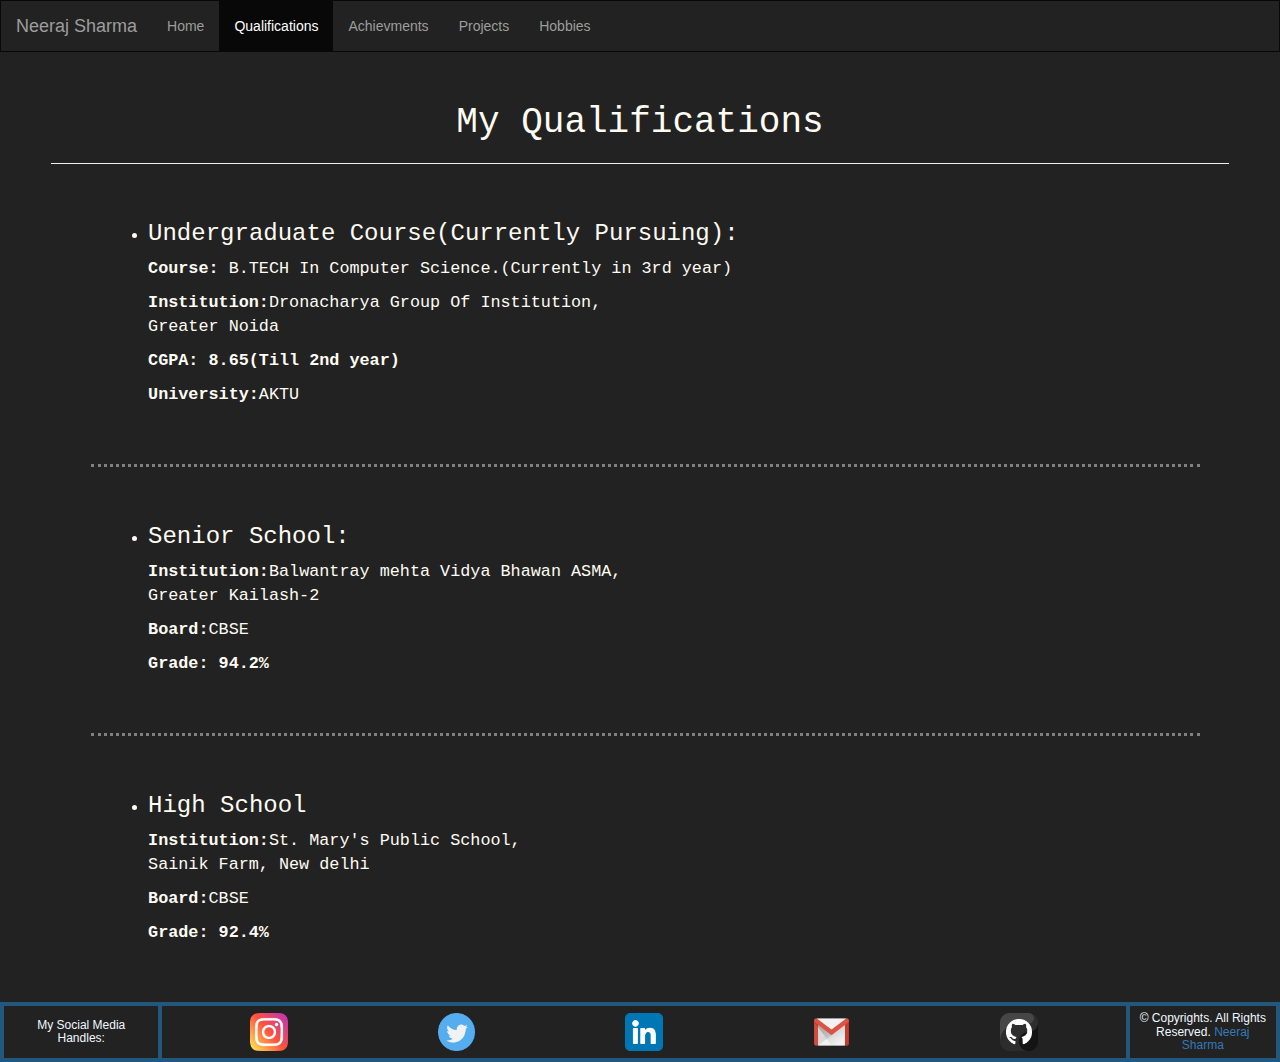
<file: portfolio/qualifications.html>
<!DOCTYPE html>
<html lang="en">
<head>
    <meta charset="UTF-8">
    <meta http-equiv="X-UA-Compatible" content="IE=edge">
    <meta name="viewport" content="width=device-width, initial-scale=1.0">
    <link rel="shortcut icon" href="/Media/qual.ico" type="image/x-icon">
    <title>Qualifications - Neeraj Sharma</title>

    <link
      rel="stylesheet"
      href="https://maxcdn.bootstrapcdn.com/bootstrap/3.4.1/css/bootstrap.min.css"
    />
    <script src="https://ajax.googleapis.com/ajax/libs/jquery/3.5.1/jquery.min.js"></script>
    <script src="https://maxcdn.bootstrapcdn.com/bootstrap/3.4.1/js/bootstrap.min.js"></script>

    <link rel="stylesheet" href="./Css/qual.css">
    <link rel="stylesheet" href="./Css/common_styles.css">

</head>
<body>

    <nav class="navbar navbar-inverse">
        <div class="container-fluid">
          <div class="navbar-header">
            <a class="navbar-brand" href="./index.html">Neeraj Sharma</a>
          </div>
          <ul class="nav navbar-nav">
            <li><a href="./index.html">Home</a></li>
            <li class="active"><a href="./qualifications.html">Qualifications</a></li>
            <li><a href="./achievements.html">Achievments</a></li>
            <li><a href="./projects.html">Projects</a></li>
            <li><a href="./hobbies.html">Hobbies</a></li>
          </ul>
        </div>
      </nav>

      <div class="qual-content">
        <h1 style="text-align: center;">My Qualifications</h1>
        <hr>
        <ul>
          <li class="list-class">
            <h3>Undergraduate Course(Currently Pursuing):</h3>
            <p><strong>Course:</strong> B.TECH In Computer Science.(Currently in 3rd year)</p>
            <p><strong>Institution:</strong>Dronacharya Group Of Institution,<br>Greater Noida</p>
            <p><strong>CGPA: 8.65(Till 2nd year)</strong></p>
            <p><strong>University:</strong>AKTU</p>
          </li>
          <!-- <hr style="width: 100%; margin:auto;"> -->
          <hr class="hr-tag"/>
          <li class="list-class">
            <h3>Senior School:</h3>
            <p><strong>Institution:</strong>Balwantray mehta Vidya Bhawan ASMA,<br>Greater Kailash-2</p>
            <p><strong>Board:</strong>CBSE</p>
            <p><strong>Grade: 94.2%</strong></p>
          </li>
          <!-- <hr style="width: 100%; margin: auto;"> -->
          <hr class="hr-tag"/>
          <li class="list-class">
            <h3>High School</h3>
            <p><strong>Institution:</strong>St. Mary's Public School,<br>Sainik Farm, New delhi</p>
            <p><strong>Board:</strong>CBSE</p>
            <p><strong>Grade: 92.4%</strong></p>
          </li>
        </ul>
      </div>

      <footer class="foot">
        <h5 class="foot-head">My Social Media Handles:</h5>
        <a class="img" href="https://www.instagram.com/neeraj_sharma_ns/"
          ><img class="SM" src="./Media/instagram.png" alt="Instagram"
        /></a>
        <a class="img" href="#"
          ><img class="SM" src="./Media/twitter.png" alt="Twitter"
        /></a>
        <a class="img" href="https://www.linkedin.com/in/neeraj-sharma-1a7b66200/"
          ><img class="SM" src="./Media/linkedin.png" alt="LinkedIn"
        /></a>
        <!-- <a class="img" href="#"
          ><img class="SM" src="./Media/facebook.png" alt="Facebook"
        /></a> -->
        <a
          class="img"
          href="mailto:neesharm24@gmail.com? subject=Learn about MailTo tags in HTML"
          ><img class="SM" src="./Media/gmail.png" alt="Gmail"
        /></a>
        <a class="img" href="https://github.com/NeerajSharma2408"
          ><img class="SM" src="./Media/github.png" alt="Github"
        /></a>
        <h5 class="copyright">
          &copy; Copyrights. All Rights Reserved.
          <a href="./index.html">Neeraj Sharma</a>
        </h5>
      </footer>
</body>
</html>
</file>
<file: Css/styles1.css>
.navbar-brand:hover{
  transition: 00.5s;
  font-size: 1.6em;
  text-shadow:0 0px 0 #ccc, 0 1px 2px #ccc;
}
.top-div {
  background-color: #A1CAE2;
  /* background-color: #F4F9F9; */
  /* background-color: #E4FBFF; */
  text-align: center;
  display: flex;
  /* border: 5px solid #292c6d; */
  border: 5px solid #22577e;
  border-bottom: dotted;
}
.my-name {
  margin-top: 3%;
  font-family: "Dancing Script", cursive;
  flex-basis: 70%;
  text-align: center;
  color: #22577e;
}
.name {
  font-size: 5rem;
}
.site {
  font-size: 3rem;
}
.my-img {
  border: 5px solid #5584ac;
  border-radius: 300px;
  width: 15%;
  height: 15%;
  margin: 2% 5% 0% 5%;
  flex-basis: 20%;
}
.my-img:hover{
  margin-bottom: 2%;
  transition: 0.5s;
  width: 20%;
}
.stickers {
  flex-basis: 30%;
}
.sticker {
  border: 3px solid #5584ac;
  border-radius: 300px;
  width: 30%;
  /* flex-wrap:wrap; */
  margin: 8%;
}
.sticker:hover{
  transition: 0.5s;
  width: 35%;
}

.middle-div {
  margin: 0;
  background-color: #E4FBFF;
  /* background-color: #95D1CC; */
  
  /* background-color: #F4F9F9; */
  padding: 2%;
  padding-top: 1%;
  /* border: 4px solid #292c6d; */
  border: 4px solid #22577e;
  border-top-width: 0;
  border-bottom-width: 0;
  font-size: large;
  font-family: "EB Garamond", serif;
}
.skills{
  display: flex;
}
.carrer,.other{
  flex-grow: 1;
  /* margin: auto; */
}
/* .foot{
  border-top: 0;
} */

.description {
  font-size: large;
}

.dev-icon-link {
  /* border: 4px solid #292c6d; */
  border: 4px solid #22577e;
  border-top: 0;
  justify-content: center;
  color: aliceblue;
  background-color: #01000c;
  display: flex;
}
</file>
<file: Css/common_styles.css>
body {
  margin: 0%;
  background-color: #222;
  /* background-color: #F4F9F9; */
}

.navbar {
  margin-bottom: 0;
  border-radius: 0;
}

/* footer */

.foot {
  /* border: 4px solid #292c6d; */
  border: 4px solid #22577e;
  /* background-color: #6f69ac; */
  /* background-color: #F4F9F9; */
  background-color: rgb(34, 34, 34);

  display: flex;
  flex-direction: row;
  justify-content: center;
  align-items: center;
}

.SM {
  width: 40%;
  padding: 0% 10% 0% 10%;
  margin: 0% 30%;
}

.copyright,
.foot-head {
  padding: 1%;
  /* border: 4px solid #292c6d; */
  border: 4px solid #22577e;
  margin: 0 1%;
  font-size: 1.2rem;
  justify-content: center;
  color: aliceblue;
  /* background-color: #0f0b3b; */
  background-color: rgb(34, 34, 34);

}

.foot-head {
  width: 30%;
  text-align: center;
  border-top: 0;
  border-bottom: 0;
  border-left: 0;
  margin-left: 0;
}

.copyright {
  width: 30%;
  border-top: 0;
  border-bottom: 0;
  border-right: 0;
  margin-right: 0;
  text-align: center;
  padding: 0.5%;
}

@media screen and (max-width: 760px) {
  .stickers {
    display: none;
  }
  .top-div {
    align-content: baseline;
  }
  .my-img {
    border: 5px solid #5584ac;
    border-radius: 300px;
    margin: 5% 2% 5% 5%;
    vertical-align: baseline;
  }
  .name {
    font-size: 3.2rem;
    margin-top: 5%;
  }
  .site {
    font-size: 2.2rem;
  }
  .SM {
    width: 60%;
  }
  .foot-head,
  .copyright {
    padding: 1%;
    border: 4px solid #292c6d;
    margin: 0%;
    justify-content: center;
    color: aliceblue;
    background-color: #0f0b3b;
  }
}

@media screen and (max-width: 1132px) and (min-width:761px) {
  .foot-head,
  .copyright {
    padding: 1%;
    border: 4px solid #292c6d;
    margin: 0%;
    justify-content: center;
    color: aliceblue;
    background-color: #0f0b3b;
  }
  .SM {
    width: 50%;
  }
}
</file>
<file: portfolio/Css/styles1.css>
.navbar-brand:hover{
  transition: 00.5s;
  font-size: 1.6em;
  text-shadow:0 0px 0 #ccc, 0 1px 2px #ccc;
}
.top-div {
  background-color: #A1CAE2;
  /* background-color: #F4F9F9; */
  /* background-color: #E4FBFF; */
  text-align: center;
  display: flex;
  /* border: 5px solid #292c6d; */
  border: 5px solid #22577e;
  border-bottom: dotted;
}
.my-name {
  margin-top: 3%;
  font-family: "Dancing Script", cursive;
  flex-basis: 70%;
  text-align: center;
  color: #22577e;
}
.name {
  font-size: 5rem;
}
.site {
  font-size: 3rem;
}
.my-img {
  border: 5px solid #5584ac;
  border-radius: 300px;
  width: 15%;
  height: 15%;
  margin: 2% 5% 0% 5%;
  flex-basis: 20%;
}
.my-img:hover{
  margin-bottom: 2%;
  transition: 0.5s;
  width: 20%;
}
.stickers {
  flex-basis: 30%;
}
.sticker {
  border: 3px solid #5584ac;
  border-radius: 300px;
  width: 30%;
  /* flex-wrap:wrap; */
  margin: 8%;
}
.sticker:hover{
  transition: 0.5s;
  width: 35%;
}

.middle-div {
  margin: 0;
  background-color: #E4FBFF;
  /* background-color: #95D1CC; */
  
  /* background-color: #F4F9F9; */
  padding: 2%;
  padding-top: 1%;
  /* border: 4px solid #292c6d; */
  border: 4px solid #22577e;
  border-top-width: 0;
  border-bottom-width: 0;
  font-size: large;
  font-family: "EB Garamond", serif;
}
.skills{
  display: flex;
}
.carrer,.other{
  flex-grow: 1;
  /* margin: auto; */
}
/* .foot{
  border-top: 0;
} */

.description {
  font-size: large;
}

.dev-icon-link {
  /* border: 4px solid #292c6d; */
  border: 4px solid #22577e;
  border-top: 0;
  justify-content: center;
  color: aliceblue;
  background-color: #01000c;
  display: flex;
}
</file>
<file: portfolio/Css/common_styles.css>
body {
  margin: 0%;
  background-color: #222;
  /* background-color: #F4F9F9; */
}

.navbar {
  margin-bottom: 0;
  border-radius: 0;
}

/* footer */

.foot {
  /* border: 4px solid #292c6d; */
  border: 4px solid #22577e;
  /* background-color: #6f69ac; */
  /* background-color: #F4F9F9; */
  background-color: rgb(34, 34, 34);

  display: flex;
  flex-direction: row;
  justify-content: center;
  align-items: center;
}

.SM {
  width: 40%;
  padding: 0% 10% 0% 10%;
  margin: 0% 30%;
}

.copyright,
.foot-head {
  padding: 1%;
  /* border: 4px solid #292c6d; */
  border: 4px solid #22577e;
  margin: 0 1%;
  font-size: 1.2rem;
  justify-content: center;
  color: aliceblue;
  /* background-color: #0f0b3b; */
  background-color: rgb(34, 34, 34);

}

.foot-head {
  width: 30%;
  text-align: center;
  border-top: 0;
  border-bottom: 0;
  border-left: 0;
  margin-left: 0;
}

.copyright {
  width: 30%;
  border-top: 0;
  border-bottom: 0;
  border-right: 0;
  margin-right: 0;
  text-align: center;
  padding: 0.5%;
}

@media screen and (max-width: 760px) {
  .stickers {
    display: none;
  }
  .top-div {
    align-content: baseline;
  }
  .my-img {
    border: 5px solid #5584ac;
    border-radius: 300px;
    margin: 5% 2% 5% 5%;
    vertical-align: baseline;
  }
  .name {
    font-size: 3.2rem;
    margin-top: 5%;
  }
  .site {
    font-size: 2.2rem;
  }
  .SM {
    width: 60%;
  }
  .foot-head,
  .copyright {
    padding: 1%;
    border: 4px solid #292c6d;
    margin: 0%;
    justify-content: center;
    color: aliceblue;
    background-color: #0f0b3b;
  }
}

@media screen and (max-width: 1132px) and (min-width:761px) {
  .foot-head,
  .copyright {
    padding: 1%;
    border: 4px solid #292c6d;
    margin: 0%;
    justify-content: center;
    color: aliceblue;
    background-color: #0f0b3b;
  }
  .SM {
    width: 50%;
  }
}
</file>
<file: taxsite/index.css>
html{
    position: relative;
    min-height: 100%;
    font-family: Calibri, 'Gill Sans', 'Gill Sans MT',  'Trebuchet MS', sans-serif;
    /* font-family: Neue Haas Grotesk; */
}

body::-webkit-scrollbar { 
    width: 0 !important;
    display: none; 
}
/* can also make a custom scrollbar */

body{
    margin: 0%;
    margin-bottom: 120px;
    scrollbar-width: 0;
}

/* header css */
header{
    display: flex;
    background-color: #abdca7;
    padding: 10px;
}
#head_logo{
    /* flex-grow: 1; */
    margin: auto;
    width: 80px;
    height: 80px;
    padding: 4px;
    image-resolution: 10dpi;
}
#top_head{
    flex-grow: 5;
    text-align: center;
    margin: auto;
    margin-right: 10px;
    /* color: #323232; */
    color: #248e38;
    /* color: #afd91a; */
    /* color: #abdca7; */
}
#head_div{
    flex-grow: 1;
    padding-top: 10px;
}

#reg_head{
    text-align: center;
}

/* #infoB{
    display: none;
} */
/* #regButton{
    display: none;
} */
#panelButton{
    text-align: center;
    display: flex;
}
#panelButton button{
    flex-grow: 1;
    padding: 15px;
}


/* main body css */

/* body head area */
#note{
    padding: 5px;
    margin: 5px;
}

#mainbody{
    margin: 5px 40px 5px 40px;
}
#bodyhead h2{
    display: flex;
}
#mainicon{
    width: 50px;
    height: 50px;
    margin: auto 0;
}
#bodyhead h2 p{
    margin-left: 20px;
    text-align: center;
    color: #248e38;
}

/* ----- input area ----- */

#inputarea{
    margin-top: 30px;
    padding: 20px 50px;
    border: solid 1px;
    border-radius: 5px;
    margin-bottom: 20px;
}
/* #inputarea hr{
    width: 90%;
    margin: 10px auto;
    align-self:center;
} */
#infobuttons{
    display: flex;
}
#infobuttons button{
    flex-grow: 1;
    padding: 10px;
}

/* --- Basic div --- */
#basicdiv{
    width: 100%;
    height: 300px;
    overflow-y: scroll;
    text-align: center;
}
#basicdiv::-webkit-scrollbar { 
    width: 0 !important;
    display: none; 
}
#basicdiv h3{
    padding: 20px;
}
#basicdiv div{
    display: flex;
}
#basicdiv div label{
    padding: 10px;
    width: 100px;
    text-align: center;
    margin: auto 20px;
}
#basicdiv div select{
    padding: 10px;
    width: 100%;
}
#basicdiv button{
    width: 20%;
    padding: 5px;
    margin: auto 40%;
    margin-top: 0px;
    /* background-color: #fff; */
}

/* --- Income details div --- */
#incomediv{
    width: 100%;
    height: 280px;
    text-align: center;
    overflow-y: scroll;
    margin-top: 18px;
}
#incomediv::-webkit-scrollbar { 
    width: 0 !important;
    display: none; 
}
#incomediv h3{
    margin: auto;
    padding: 20px;
}
#incomediv #mainsalary,#othersources{
    margin: 10px;
}
#mainsalary a{
    text-decoration: none;
    color: black;
}
#othersources a{
    text-decoration: none;
    color: black;
}
#incomediv div div div{
    display: flex;
}
.expanddiv{
    background-color: grey;
    border-radius: 5px;
}
.expanddiv p{
    padding: 10px;
}
.expanddiv:hover{
    cursor: pointer;
}
#field1 div{
    margin: 0px;
}
#field1 div div b{
    margin: auto;
    margin-right: 2px;
}
#field1 div label{
    margin: auto;
    flex-grow: 1;
}
#field1 div div input{
    margin: 5px;
    margin-right: 5px;
    padding: 5px;
    width: 80%;
}
#field2 div{
    margin: 0px;
}
#field2 div div b{
    margin: auto;
    margin-right: 2px;
}
#field2 div label{    
    margin: auto;
    flex-grow: 1;
    
}
#field2 div div input{
    margin: 5px;
    margin-right: 5px;
    padding: 5px;
    width: 80%;
}
.star{
    color:red;
    margin-top: 3px;
}
#submit{
    width: 20%;
    padding: 5px;
    margin: auto 40%;
    /* margin-top: 10px; */
    /* background-color: #fff; */
}
#next{
    height: 30px;
    width: 12%;
    margin: auto 44%;
}

/* --- Deductions div --- */
#deductiondiv{
    width: 100%;
    height: 280px;
    text-align: center;
    overflow-y: scroll;
    margin-top: 18px;
}
#deductiondiv::-webkit-scrollbar { 
    width: 0 !important;
    display: none; 
}
#deductiondiv h3{
    margin: auto;
    padding: 20px;
}

#deductiondiv a{
    text-decoration: none;
    color: black;
    margin: 1px;
}

#deductiondiv div{
    margin: auto;
}
#ATC div{
    padding: 10px;
}
#ATD div{
    padding: 10px;
}
#OtherDeductions div{
    padding: 10px;
}
#deductiondiv div div{
    display: flex;
}
#deductiondiv div div label{
    flex-grow: 1;
}
#deductiondiv div div input{
    margin: auto;
    margin-right: 15px;
    /* flex-grow: 1; */
}
#deductiondiv div b{
    margin: auto;
    margin-right: 2px;
}
.radioDiv{
    display: flex;
}
.radioDiv div{
    flex-grow: 1;
    justify-content: center;
}
.radioDiv div label{
    text-align: left;
}
.deductionHeads{
    padding: 5px;
    /* margin: 15px; */
    background-color: grey;
    border-radius: 5px;
    justify-content: center;
}

#buttonD{
    width: 20%;
    padding: 5px;
    margin: auto 40%;
    margin-top: 15px;
    /* margin-bottom: 15px; */
}
.nextB{
    width: 12%;
    padding: 5px;
    margin: auto;
}

/* --- Exemptions div --- */
#exemptiondiv{
    width: 100%;
    height: 280px;
    text-align: center;
    overflow-y: scroll;
    margin-top: 18px;
}
#exemptiondiv::-webkit-scrollbar { 
    width: 0 !important;
    display: none; 
}
#exemptiondiv h3{
    margin: auto;
    padding: 20px;
}
#head{
    margin: 5px;
    padding: 10px;
}
.efieldsCity label{
    margin-right: 50px;
    margin-left: 5px;
}
.efields{
    display: flex;
    flex-direction: row;
    margin: 20px;
}

.efields label{
    margin: auto;
    width: 60%;
}
.efields div{
    width: 40%;
}
.efields div input{
    padding: 5px;
    width: 60%;
    margin-right: 40px;
    /* flex-grow: 1; */
}

.efieldsCity{
    display: flex;
}
.efieldsCity div{
    flex-grow: 1;
    margin: auto 10px;
}
.efieldsCity label{
    flex-grow: 5;
    margin: auto 10px;
}
#exemptiondiv div b{
    margin-right: 5px;
}
#exemptiondiv button{
    width: 20%;
    padding: 5px;
    margin: auto 40%;
    /* margin-top: 10px; */
    /* background-color: #fff; */
}

/* Deductions and exemptions */
#DeductionsnExemptionsdiv{
    width: 100%;
    height: 280px;
    text-align: center;
    overflow-y: scroll;
    margin-top: 18px;
}
#DeductionsnExemptionsdiv::-webkit-scrollbar { 
    width: 0 !important;
    display: none; 
}
#DeductionsnExemptionsdiv h3{
    margin: auto;
    padding: 20px;
}
.DnE{
    margin: 10px;
    display: flex;
    padding: 10px;
}
.DnE label{
   width: 60%;
}
.DnE div{
    width: 40%;
}
.DnE div input{
    margin: auto 40px;
    margin-left: 5px;
    width: 60%;
}
#DeductionsnExemptionsdiv button{
    width: 20%;
    padding: 5px;
    margin: 20px 40%;
    /* margin-top: 10px; */
    /* background-color: #fff; */
}

/* calculate tax button */
#taxButton{
    padding: 10px;
    width: 60%;
    margin: 10px 20%;
}

/* tax area */
#taxArea{
    margin-top: 20px;
    text-align: center;
    border: solid 1px;
    border-radius: 5px;
    padding-bottom: 20px;
}
#taxArea div{
    display: flex;
    justify-content: center;
    padding: 10px;
}
.taxFields strong{
    flex-grow: 1;
    margin: auto 20px;
}
.taxFields div input{
    margin: auto;
    margin-left: 10px;
    margin-right: 30px;
    width: 15rem;
}

/* footer */
footer{
    display: flex;
    position: absolute;
    /* width: 100%; */
    height: 80px;
    left: 0;
    right: 0;
    bottom: 0;
    background-color: #abdca7;
    /* overflow: hidden; */
    /* due to this the dropup menu was not visible */
}
#portfoliolink{
    flex-grow: 1;
    text-align: center;
    margin: auto 10px;
}
#portfoliolink a{
    text-decoration: none;
}
#maillink{
    flex-grow: 4;
    text-align: center;
    margin: auto 10px;
}
#maillink a{
    text-decoration: none;
}
#linksdiv{
    flex-grow: 1;
    text-align: center;
    margin: auto;
    /* display: block; */
    z-index: 1;
}
#links{
    position: absolute;
    display: none;
    bottom: 80px;
    right: 0px;
    z-index: 1;
    background-color: #abdca7;
    border: groove;
    border-bottom: none;
}
#links a{
    display: block;
    padding: 4px;
    text-decoration: none;
    color: black;
    background-color: #abdca7;
    border-bottom: groove;
}
#atbbutton{
    border: none;
    width: 100%;
    height: 80px;
    background-color: #85BB53;
    font-size: large;
}
#linksdiv:hover #links{
    display: block;
}
/* #links #a1:hover #links #a1{
    border:dashed;
}
#links #a1:hover + #links, #links #a1:hover{
    border: dashed;
    background-color: #fff;
} */
#links a:hover + #links, #links a:hover{
    background-color: beige;
}



/* testing area */
/* --- */
/* #basicdiv,#incomediv,#deductiondiv,#exemptiondiv {
    display: none;
    width: 200px;
    height: 200px;
    background: red;
    -webkit-animation: fadeinout 1s linear forwards;
    animation: fadeinout 1s linear forwards;
    opacity: 0;
  }
  
  @keyframes fadeinout {
    50% {
      opacity: 0.5;
    }
    100% {
      opacity: 1;
      display: none;
    }
  } */
/* #inputarea div{
    display: none;
} */
/* this does not work with the above given css */



/* make css better */

/* @media (max-width: 650px) {
    #head_div{
        margin: auto;
    }
    #head_option{
        display: none;
        margin-top: 10px;
    }
    #head_option div{
        text-align: center;
        padding: 5px;
    }

    #reg_head{
        display: none;
    }
    #head_div{
        text-align: center;
    }
    #reg{
        padding: 5px 5px;
    }
    #regButton{
        display: flex;
    }

    #infoB{
        display: block;
        text-align: center;
    }
    #infoB button{
        padding: 5px 20px 5px 20px;
    }
    #infobuttons{
        margin-top: 10px;
        display: none;
    }
    #button1{
        display: none;
    }
    #button7{
        display: none;
    }

    #basicdiv{
        height: 450px;
    }

    #maillink{
        display: none;
    }
} */



@media (max-width: 650px) {
    #infobuttons{
        display: block;
        display: flex;
        flex-direction: column;
    }
    #button1{
        display: none;
    }
    #button7{
        display: none;
    }

    #head_logo{
        width: 50px;
        height: 50px;
    }
    #head_option{
        text-align: center;
    }
    #top_head{
        margin: auto;
    }

    #inputarea{
        margin-top: 30px;
        padding: 20px 20px;
        border: solid 1px;
        border-radius: 5px;
        margin-bottom: 20px;
    }
    #basicdiv button{
        width: 50%;
        margin: auto ;
    }
    #basicdiv div{
        display: flex;
        flex-direction: column;
    }
    #basicdiv div label{
        margin: auto;
        margin-bottom: 0;
    }

    .fielddiv{
        display: flex;
        flex-direction: column;
        padding: 15px;
    }
    #incomediv button{
        width: 30%;
        margin: auto;
    }

    .ddFields{
        display: flex;
        flex-direction: column;
    }
    .ddFields div input{
        width: 100%;
        margin: auto;
    }
    .radioDiv{
        display: flex;
        flex-direction: column;
    }
    #deductiondiv button{
        width: 35%;
        margin: auto;
        margin-top: 20px;
    }

    .efieldsCity{
        display: flex;
        flex-direction: column;
    }
    .efieldsCity label, input{
        margin: 5px;
    }
    .efields{
        display: flex;
        flex-direction: column;
        /* margin: 25px; */
    }
    .efields label{
        padding: 5px;
    }
    .efields div{
        width: 100%;
    }
    .efields div input{
        width: 80%;
        margin: auto;
    }
    #exemptiondiv button{
        width: 30%;
        margin: auto;
    }

    .DnE{
        display: flex;
        flex-direction: column;
        margin: auto;
    }
    .DnE label{
        padding: 5px;
        margin: auto;
        width: 100%;
    }
    .DnE div{
        width: 100%;
    }
    .DnE div input{
        padding: 5px;
        width: 80%;
        margin: auto;
    }
    #DeductionsnExemptionsdiv button{
        width: 30%;
        margin: auto;
        margin-top: 15px;
    }

    .taxFields{
        display: flex;
        flex-direction: column;
    }
    .taxFields div {
        width: 80%;
        margin: auto;
    }
    .taxFields div input{
        width: 80%;
        margin: auto;
    }
}
</file>
<file: timersite/index.css>
body{
    margin: auto;
    padding: 0% 15% 0% 15%;
}

#heading{
    text-align: center;
    margin: 5px;
    padding: 5px;
}

#inputDiv{
    margin-bottom: 30px;
}
#inputDiv div{
    display: flex;
    justify-content: center;
    padding: 5px;
    margin: auto;
}
#inputDiv div label{
    text-align: center;
    width: 50%;
}
#inputDiv div input{
    width: 30%;
    margin-right: 20%;
}
#inputDiv div button{
    width: 30%;
    margin: 20px auto;
    padding: 5px;
}

#mainDiv{
    display: flex;
    margin: auto;
    border: solid 2px;
    border-radius: 5px;
    padding: 5px 15px;
}
#mainDiv div{
    margin: 1%;
}
#mainDiv span{
    margin: auto 1%;
    font-size: xx-large;
}
.digits{
    display: flex;
    flex-direction: column;
    justify-content: center;
    align-items: center;
}
.digits button{
    margin: 15px auto;
}

#hours{
    display: flex;
    justify-content: center;
}
#minutes{
    display: flex;
    justify-content: center;
}
#seconds{
    display: flex;
    justify-content: center;
}

.time{
    width: 45%;
    margin: 5px;
}

.arrows{
    width: 20%;
    margin: 2px auto;
}

#buttonDiv{
    display: flex;
    justify-content: center;
}
#buttonDiv button{
    margin: 15% 5%;
    padding: 10px 30px;
}

@media (max-width: 1400px) and (min-width: 700px){
    body{
        margin: auto;
        padding: 10% 30% 0% 30%;
    }
}

@media (min-width: 1401px){
    body{
        margin: auto;
        padding: 2% 30% 0% 30%;
    }

    #inputDiv{
        margin-bottom: 80px;
    }
    #inputDiv div label{
        font-size: xx-large;
    }
    #inputDiv div input{
        font-size: xx-large;
    }
    #inputDiv button{
        font-size: xx-large;
    }

    #buttonDiv button{
        font-size: xx-large;
    }
}
</file>
<file: Css/hob.css>
.hob-content{
  margin: 5%;
  margin: 4%;
  color: #FEFBF3;
  font-size: larger;
  font-family: 'Courier New', Courier, monospace;
}
.hr-tag{
  border:3px dotted; 
  border-top: 0; 
  margin-right:2.5% !important;
}
</file>
<file: Css/pro.css>
.pro-content{
  margin: 5%;
  margin: 4%;
  color: #FEFBF3;
  font-size: larger;
  font-family: 'Courier New', Courier, monospace;
}
.hr-tag{
  border:3px dotted; 
  border-top: 0; 
  margin-right:2.5% !important;
}
</file>
<file: Css/qual.css>
.qual-content{
  margin: 5%;
  margin: 4%;
  color: #FEFBF3;
  font-size: larger;
  font-family: 'Courier New', Courier, monospace;
}

.list-class{
  margin: 5%;
}
.hr-tag{
  border:3px dotted; 
  border-top: 0; 
  margin-right:2.5% !important;
}
</file>
<file: portfolio/Css/pro.css>
.pro-content{
  margin: 5%;
  margin: 4%;
  color: #FEFBF3;
  font-size: larger;
  font-family: 'Courier New', Courier, monospace;
}
.hr-tag{
  border:3px dotted; 
  border-top: 0; 
  margin-right:2.5% !important;
}
</file>
<file: portfolio/Css/qual.css>
.qual-content{
  margin: 5%;
  margin: 4%;
  color: #FEFBF3;
  font-size: larger;
  font-family: 'Courier New', Courier, monospace;
}

.list-class{
  margin: 5%;
}
.hr-tag{
  border:3px dotted; 
  border-top: 0; 
  margin-right:2.5% !important;
}
</file>
